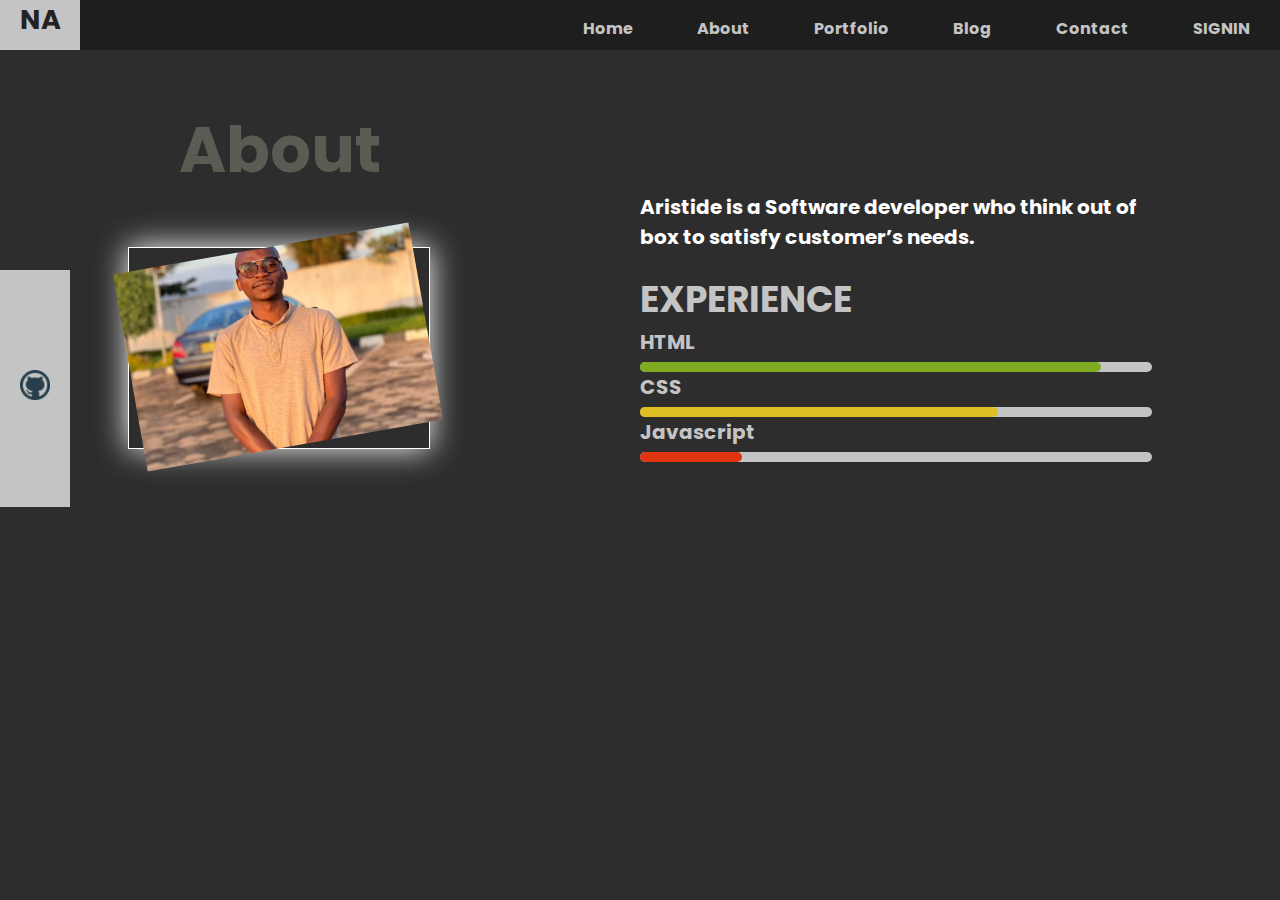
<file: pages/about.html>
<!DOCTYPE html>
<html lang="en">

<head>
    <meta charset="UTF-8">
    <meta http-equiv="X-UA-Compatible" content="IE=edge">
    <meta name="viewport" content="width=device-width, initial-scale=1.0">
    <title>About</title>
    <link rel="stylesheet" href="../css/style.css">
    <link rel="stylesheet" href="../css/about.css">
    <link rel="stylesheet" href="../css/nav.css">
    <link rel="stylesheet" href="../css/profile-image.css">
</head>

<body>

    <nav id="navbar">
        <div class="logo-container">
            <div class="logo">
                <a href="../index.html">NA</a>
            </div>
        </div>
        <ul>
            <li><a href="../index.html">Home</a></li>
            <li><a href="./about.html">About</a></li>
            <li><a href="./portfolio.html">Portfolio</a></li>
            <li><a href="./blog.html">Blog</a></li>
            <li><a href="./contact.html">Contact</a></li>
            <li><a class="signin-link" href="./signin.html">SignIn</a></li>
        </ul>
    </nav>
    <div id="nav-toggle" onclick="toggle()">
        <div class="toggle-button">
            <div></div>
            <div></div>
            <div></div>
        </div>
    </div>
    <main>
        <div class="row">
            <div class="col-1">
                <div class="github-content">
                    <a href="https://github.com/niyongaboaristide17" target="_blank"><img src="../media/github.png" alt="github logo"></a>
                </div>
            </div>
            <div class="col-2">
                <div class="page-title">
                    About
                </div>
                <div class="profile">

                    <div class="profile-images">
                        <div class="profile-design">

                        </div>
                        <img class="profile-image" src="../media/about-image.jpg" alt="">
                    </div>
                </div>

            </div>
            <div class="col-3">
                <div class="skills">
                    <p style="color: #fff;">Aristide is a Software developer who think out of box to satisfy customer’s needs.</p>
                    <div class="experience">
                        <div>
                            <span class="experience-title">EXPERIENCE</span>
                        </div>
                        <span class="experience-name">HTML</span>
                        <div class="experience-bar">
                            <div class="html"></div>
                        </div>
                        <span class="experience-name">CSS</span>
                        <div class="experience-bar">
                            <div class="css"></div>
                        </div>
                        <span class="experience-name">Javascript</span>
                        <div class="experience-bar">
                            <div class="js"></div>
                        </div>
                    </div>
                </div>
            </div>
        </div>
    </main>
    <script src="/js/all.js"></script>
    <script>
        var toogleNav = window.matchMedia("(max-width: 768px)")

        function toggle() {
            toogleNav = !toogleNav
            if (toogleNav) {
                document.getElementById("navbar").style.display = "block"
            } else {
                document.getElementById("navbar").style.display = "none"
            }
            console.log('Hello');

        }

        toogle();
    </script>
</body>

</html>
</file>
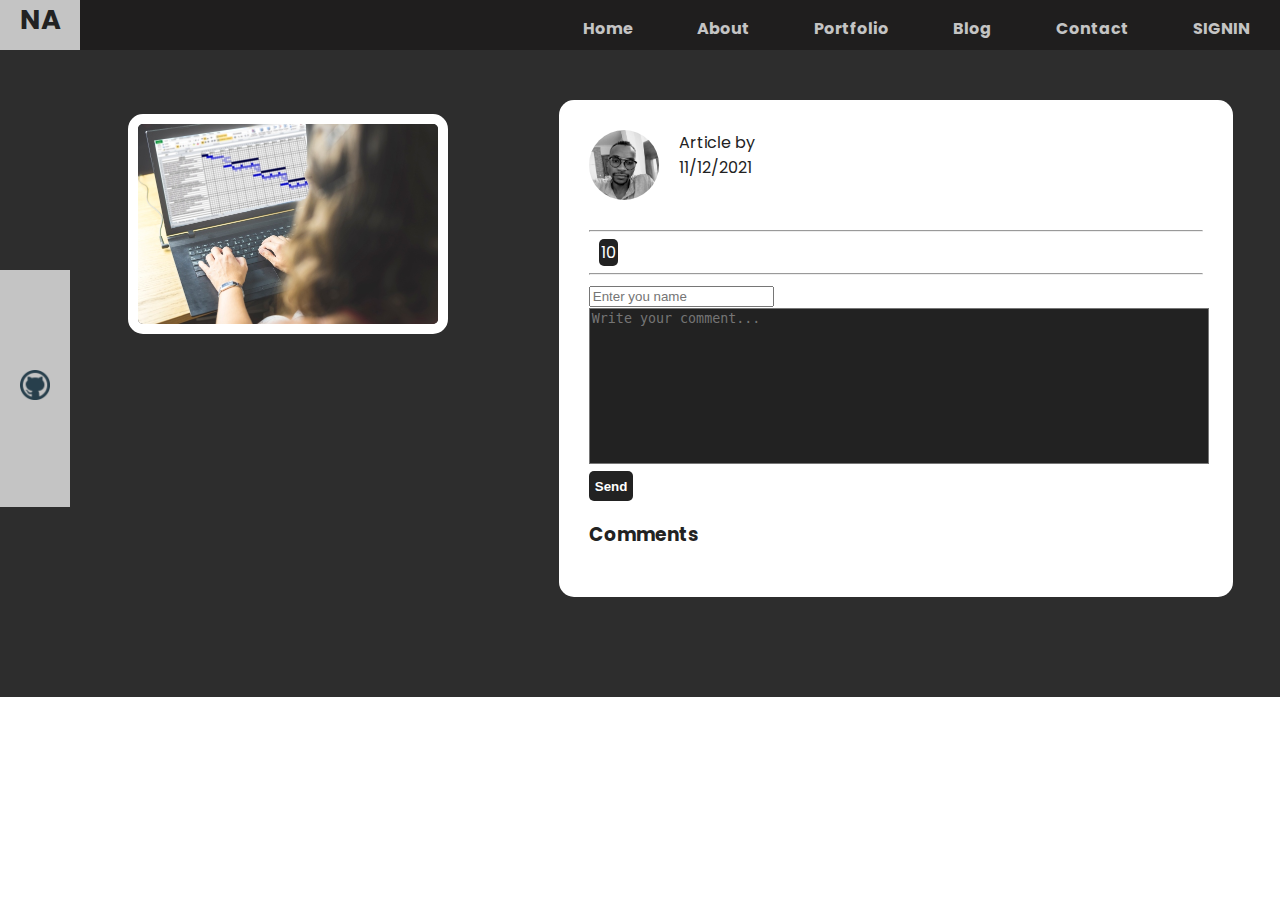
<file: pages/article.html>
<!DOCTYPE html>
<html lang="en">

<head>
    <meta charset="UTF-8">
    <meta http-equiv="X-UA-Compatible" content="IE=edge">
    <meta name="viewport" content="width=device-width, initial-scale=1.0">
    <title>Article</title>
    <link rel="stylesheet" href="../css/style.css">
    <link rel="stylesheet" href="../css/article.css">
    <link rel="stylesheet" href="../css/nav.css">
    <link rel="stylesheet" href="../css/profile-image.css">
    <link rel="stylesheet" href="https://pro.fontawesome.com/releases/v5.10.0/css/all.css" integrity="sha384-AYmEC3Yw5cVb3ZcuHtOA93w35dYTsvhLPVnYs9eStHfGJvOvKxVfELGroGkvsg+p" crossorigin="anonymous" />
</head>

<body>

    <nav id="navbar">
        <div class="logo-container">
            <div class="logo">
                <a href="../index.html">NA</a>
            </div>
        </div>
        <ul>
            <li><a href="../index.html">Home</a></li>
            <li><a href="./about.html">About</a></li>
            <li><a href="./portfolio.html">Portfolio</a></li>
            <li><a href="./blog.html">Blog</a></li>
            <li><a href="./contact.html">Contact</a></li>
            <li><a class="signin-link" href="./signin.html">SignIn</a></li>
        </ul>
    </nav>
    <div id="nav-toggle" onclick="toggle()">
        <div class="toggle-button">
            <div></div>
            <div></div>
            <div></div>
        </div>
    </div>
    <main>
        <div class="row">
            <div class="col-1">
                <div class="github-content">
                    <a href="https://github.com/niyongaboaristide17" target="_blank"><img src="../media/github.png" alt="github logo"></a>
                </div>
            </div>
            <div class="col-2">
                <div class="article-image">
                    <div class="page-title">
                    </div>
                    <img id="image-big" src="../media/article-image-ms.jpg" alt="" srcset="">
                </div>

            </div>
            <div class="col-3">
                <div class="article">
                    <div class="article-author">
                        <img class="author-image" src="../media/profile/profile-home.jpg" alt="">
                        <div class="article-description">
                            <span>Article by </span><span id="author-name" style="font-weight: bold;"></span><br><span id="article-date">11/12/2021</span>
                        </div>
                    </div>
                    <div class="article-title">
                        <h3 id="blog-title"></h3>
                    </div>
                    <div class="article-content">

                    </div>
                    <hr>
                    <div class="article-like">
                        <span><i id="icon-like" class="fa fa-thumbs-up" aria-hidden="true"></i></span><span class="article-like-count">10</span>
                    </div>
                    <hr>
                    <div class="article-comment">
                        <input class="comment-person" type="text" placeholder="Enter you name"><br>
                        <textarea class="comment-content" cols="30" rows="10" placeholder="Write your comment..."></textarea>
                        <button id="comment-btn">Send <i class="fa fa-paper-plane" aria-hidden="true"></i></button>
                    </div>
                    <div class="article-comments">
                        <h3>Comments</h3>



                    </div>
                </div>
            </div>
        </div>
    </main>
    <script src="/js/singleArticle.js"></script>
    <script src="/js/all.js"></script>

    <script>
        var toogleNav = window.matchMedia("(max-width: 768px)")

        function toggle() {
            toogleNav = !toogleNav
            if (toogleNav) {
                document.getElementById("navbar").style.display = "block"
            } else {
                document.getElementById("navbar").style.display = "none"
            }
            console.log('Hello');

        }

        // toogle();
    </script>
</body>

</html>
</file>
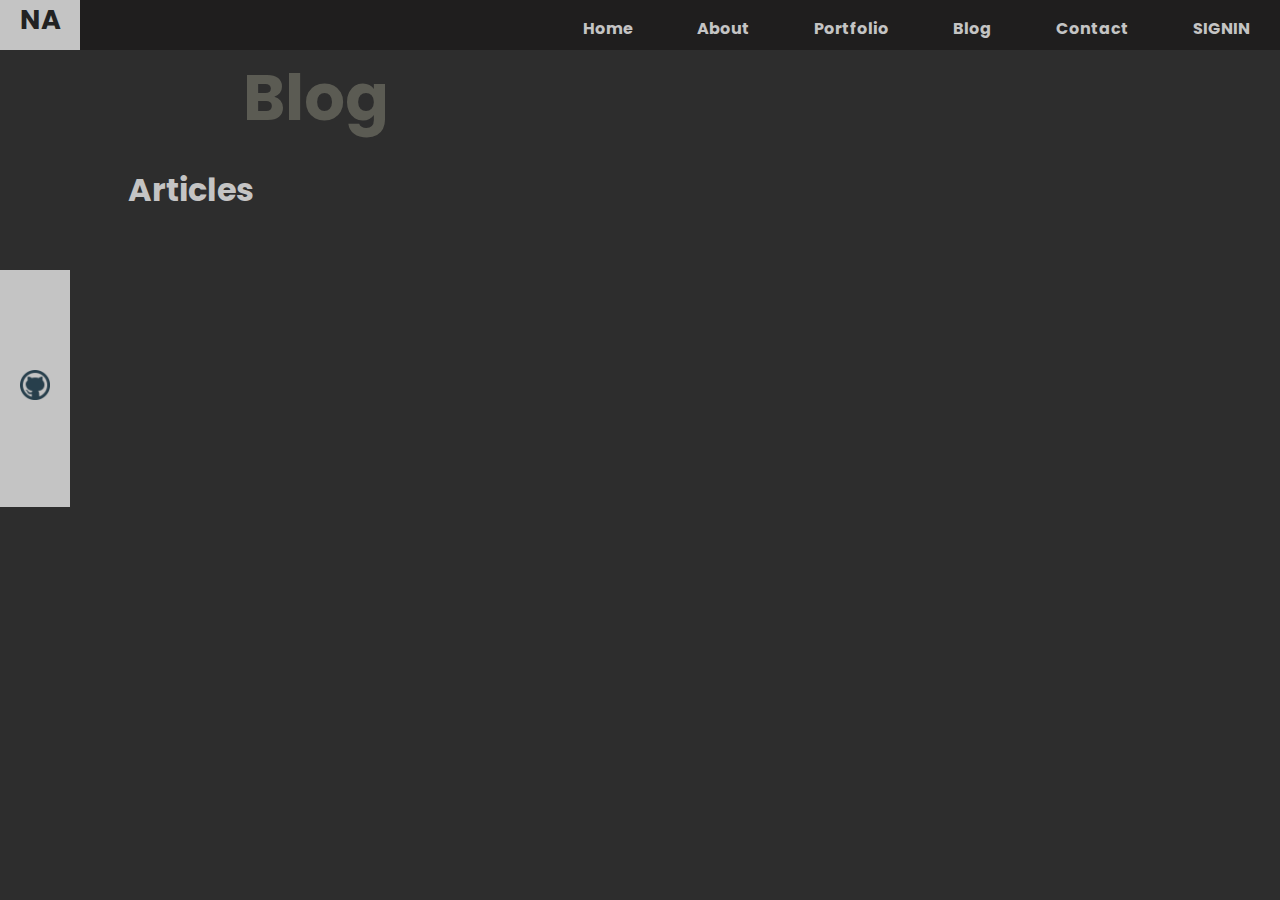
<file: pages/blog.html>
<!DOCTYPE html>
<html lang="en">

<head>
    <meta charset="UTF-8">
    <meta http-equiv="X-UA-Compatible" content="IE=edge">
    <meta name="viewport" content="width=device-width, initial-scale=1.0">
    <title>Blog</title>
    <link rel="stylesheet" href="../css/style.css">
    <link rel="stylesheet" href="../css/blog.css">
    <link rel="stylesheet" href="../css/nav.css">
    <link rel="stylesheet" href="../css/profile-image.css">
    <link rel="stylesheet" href="https://pro.fontawesome.com/releases/v5.10.0/css/all.css" integrity="sha384-AYmEC3Yw5cVb3ZcuHtOA93w35dYTsvhLPVnYs9eStHfGJvOvKxVfELGroGkvsg+p" crossorigin="anonymous" />
</head>

<body>

    <nav id="navbar">
        <div class="logo-container">
            <div class="logo">
                <a href="../index.html">NA</a>
            </div>
        </div>
        <ul>
            <li><a href="../index.html">Home</a></li>
            <li><a href="./about.html">About</a></li>
            <li><a href="./portfolio.html">Portfolio</a></li>
            <li><a href="./blog.html">Blog</a></li>
            <li><a href="./contact.html">Contact</a></li>
            <li><a class="signin-link" href="./signin.html">SignIn</a></li>
        </ul>
    </nav>
    <div id="nav-toggle" onclick="toggle()">
        <div class="toggle-button">
            <div></div>
            <div></div>
            <div></div>
        </div>
    </div>
    <main>
        <div class="row">
            <div class="col-1">
                <div class="github-content">
                    <a href="https://github.com/niyongaboaristide17" target="_blank"><img src="../media/github.png" alt="github logo"></a>
                </div>
            </div>
            <div class="col-2">
                <div class="page-title">
                    Blog
                </div>
                <div class="blogs">
                    <h1>Articles</h1>
                    <div class="articles">

                        <!-- <a href="article.html">
                            <div class="article-card">
                                <img src="../media/article-image-ms.jpg" alt="">
                                <div>
                                    <span class="article-title">Microsoft brings JavaScript to Excel</span><br>
                                    <span class="article-date">11/1/2021</span><br>
                                </div>
                            </div>
                        </a>
                        <a href="">
                            <div class="article-card">
                                <img src="../media/article-image.png" alt="">
                                <div>
                                    <span class="article-title">Article title</span><br>
                                    <span class="article-date">11/1/2021</span><br>
                                </div>
                            </div>
                        </a>
                        <a href="">
                            <div class="article-card">
                                <img src="../media/article-image.png" alt="">
                                <div>
                                    <span class="article-title">Article title</span><br>
                                    <span class="article-date">11/1/2021</span><br>
                                </div>
                            </div>
                        </a>
                        <a href="">
                            <div class="article-card">
                                <img src="../media/article-image.png" alt="">
                                <div>
                                    <span class="article-title">Article title</span><br>
                                    <span class="article-date">11/1/2021</span><br>
                                </div>
                            </div>
                        </a>
                        <a href="">
                            <div class="article-card">
                                <img src="../media/article-image.png" alt="">
                                <div>
                                    <span class="article-title">Article title</span><br>
                                    <span class="article-date">11/1/2021</span><br>
                                </div>
                            </div>
                        </a>
                        <a href="">
                            <div class="article-card">
                                <img src="../media/article-image.png" alt="">
                                <div>
                                    <span class="article-title">Article title</span><br>
                                    <span class="article-date">11/1/2021</span><br>
                                </div>
                            </div>
                        </a> -->

                    </div>
                </div>

            </div>
        </div>
    </main>
    <script src="/js/all.js"></script>
    <script src="/js/blogs.js"></script>
    <script>
        var toogleNav = window.matchMedia("(max-width: 768px)")

        function toggle() {
            toogleNav = !toogleNav
            if (toogleNav) {
                document.getElementById("navbar").style.display = "block"
            } else {
                document.getElementById("navbar").style.display = "none"
            }
            console.log('Hello');

        }

        // toogle();
    </script>
</body>

</html>
</file>
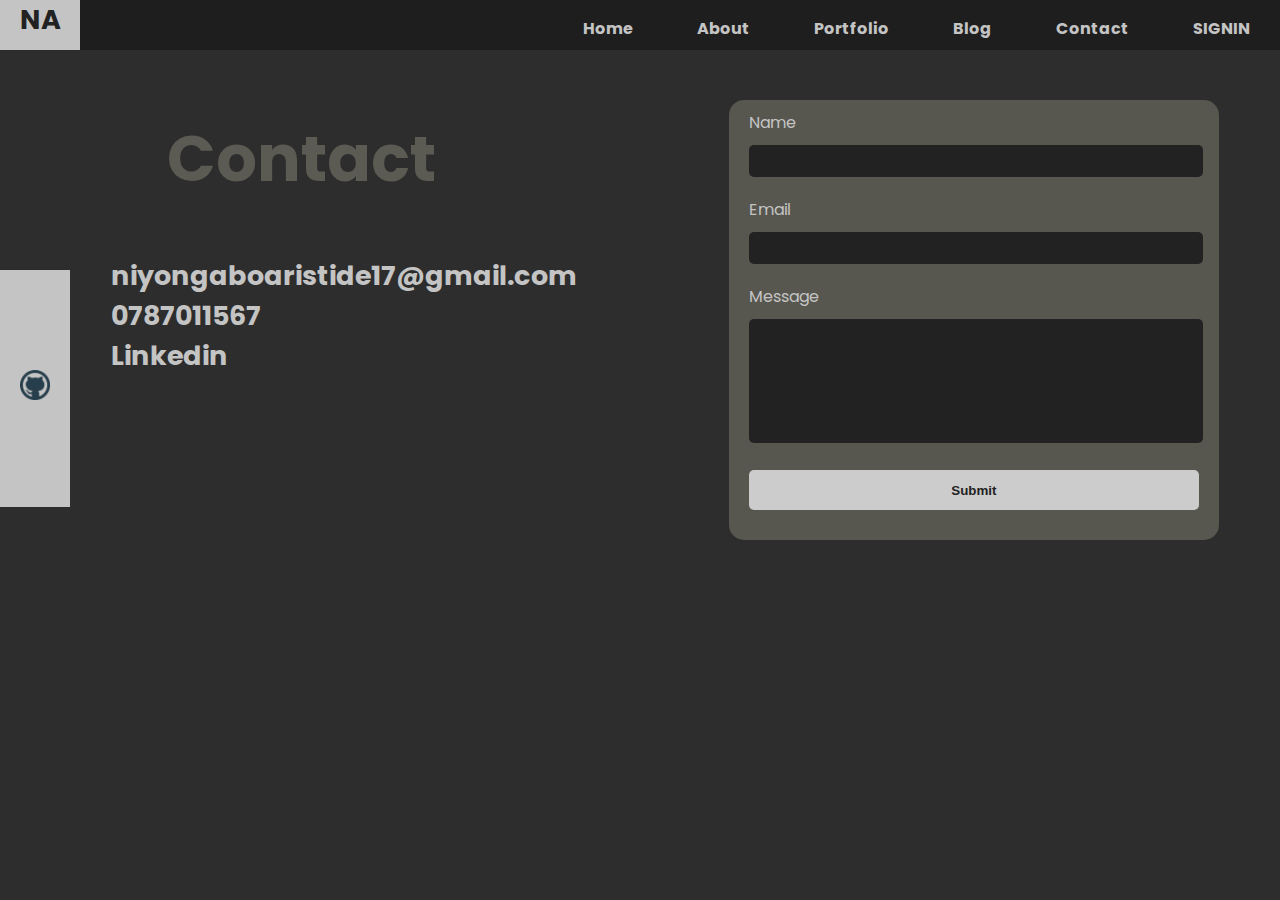
<file: pages/contact.html>
<!DOCTYPE html>
<html lang="en">

<head>
    <meta charset="UTF-8">
    <meta http-equiv="X-UA-Compatible" content="IE=edge">
    <meta name="viewport" content="width=device-width, initial-scale=1.0">
    <title>Contact</title>
    <link rel="stylesheet" href="../css/style.css">
    <link rel="stylesheet" href="../css/contact.css">
    <link rel="stylesheet" href="../css/nav.css">
    <link rel="stylesheet" href="../css/profile-image.css">
    <link rel="stylesheet" href="https://pro.fontawesome.com/releases/v5.10.0/css/all.css" integrity="sha384-AYmEC3Yw5cVb3ZcuHtOA93w35dYTsvhLPVnYs9eStHfGJvOvKxVfELGroGkvsg+p" crossorigin="anonymous" />
</head>

<body>

    <nav id="navbar">
        <div class="logo-container">
            <div class="logo">
                <a href="../index.html">NA</a>
            </div>
        </div>
        <ul>
            <li><a href="../index.html">Home</a></li>
            <li><a href="./about.html">About</a></li>
            <li><a href="./portfolio.html">Portfolio</a></li>
            <li><a href="./blog.html">Blog</a></li>
            <li><a href="./contact.html">Contact</a></li>
            <li><a class="signin-link" href="./signin.html">SignIn</a></li>
        </ul>
    </nav>
    <div id="nav-toggle" onclick="toggle()">
        <div class="toggle-button">
            <div></div>
            <div></div>
            <div></div>
        </div>
    </div>
    <main>
        <div class="row">
            <div class="col-1">
                <div class="github-content">
                    <a href="https://github.com/niyongaboaristide17" target="_blank"><img src="../media/github.png" alt="github logo"></a>
                </div>
            </div>
            <div class="col-2">
                <div class="page-title">
                    Contact
                </div>
                <div class="contact-info">
                    <a href="mailto:niyongaboaristide17@gmail.com"><i class="fas fa-envelope-square"></i> niyongaboaristide17@gmail.com</a><br>
                    <a href="tel:+250787011567"><i class="fas fa-phone-square-alt"></i> 0787011567</a><br>
                    <a href="https://www.linkedin.com/in/aristide-niyongabo-7a7790152/"><i class="fab fa-linkedin"></i> Linkedin</a>
                </div>

            </div>
            <div class="col-3">
                <!-- <form action="" onsubmit="return submitContact()" method="get"> -->
                <div class="form-card">
                    <div class="form-group">
                        <div>
                            <label for="name">Name</label>
                            <div>
                                <input type="text" class="form-control" name="name" id="name">
                            </div>
                        </div>
                    </div>
                    <div class="form-group">
                        <div>
                            <label for="name">Email</label>
                            <div>
                                <input type="text" class="form-control" name="email" id="email">
                            </div>
                        </div>
                    </div>
                    <div class="form-group">
                        <div>
                            <label for="name">Message</label>
                            <div>
                                <textarea class="form-control-textarea" name="message" id="message" cols="100" rows="40"></textarea>
                            </div>
                        </div>
                    </div>
                    <div class="form-group">
                        <div>
                            <input onclick="submitContact()" type="button" class="btn-contact" value="Submit">
                        </div>
                    </div>
                </div>
                <!-- </form> -->
            </div>
        </div>
    </main>
    <!-- <script src=https://maps.googleapis.com/maps/api/js?key=${apiKey}&callback=initMap async defer '></script> -->
    <script src="/js/all.js"></script>
    <script src="../js/contact.js"></script>
    <script>
        var toogleNav = window.matchMedia("(max-width: 768px)")

        function toggle() {
            toogleNav = !toogleNav
            if (toogleNav) {
                document.getElementById("navbar").style.display = "block"
            } else {
                document.getElementById("navbar").style.display = "none"
            }
            console.log('Hello ');

        }

        // toogle();
    </script>
</body>

</html>
</file>
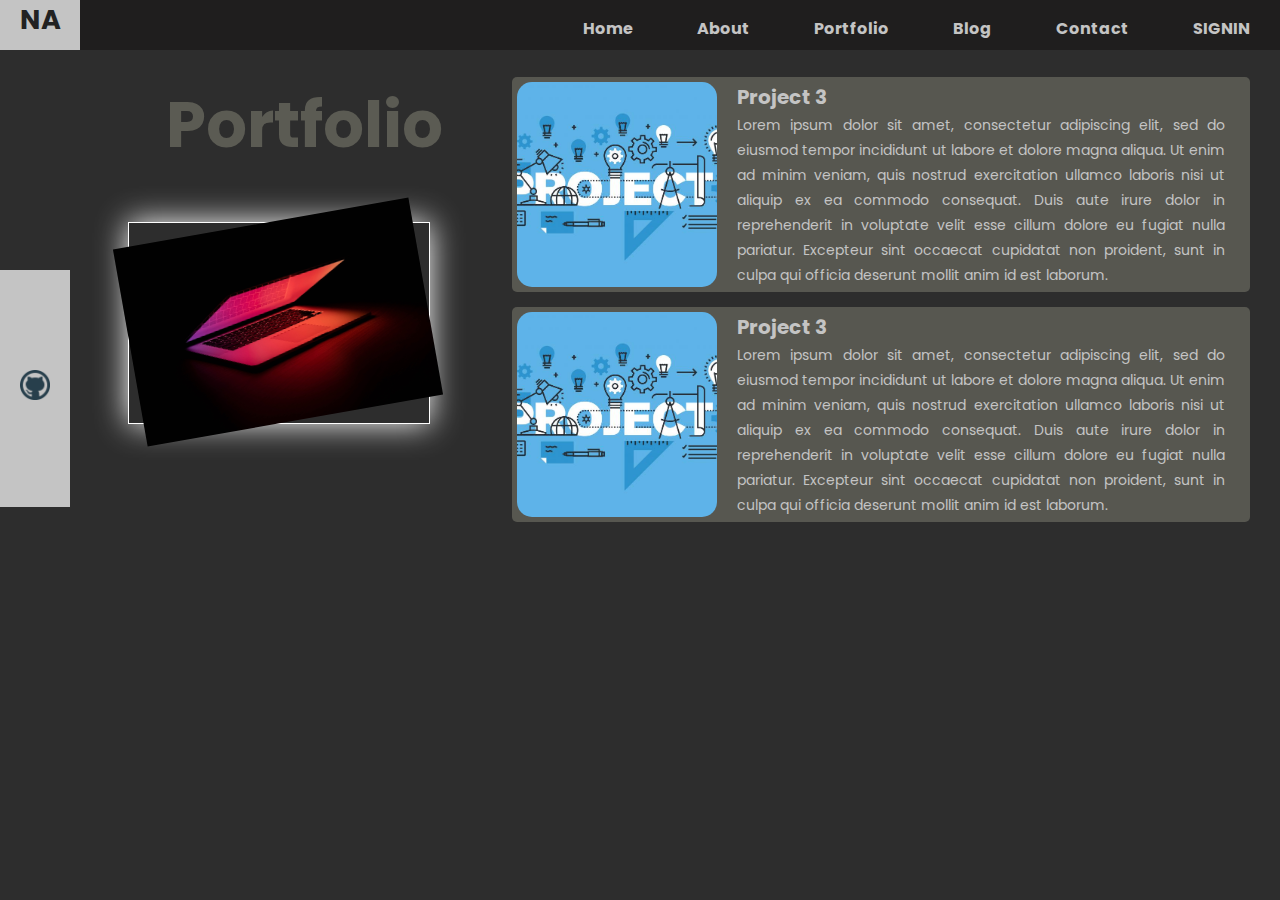
<file: pages/portfolio.html>
<!DOCTYPE html>
<html lang="en">

<head>
    <meta charset="UTF-8">
    <meta http-equiv="X-UA-Compatible" content="IE=edge">
    <meta name="viewport" content="width=device-width, initial-scale=1.0">
    <title>Portfolio</title>
    <link rel="stylesheet" href="../css/style.css">
    <link rel="stylesheet" href="../css/about.css">
    <link rel="stylesheet" href="../css/nav.css">
    <link rel="stylesheet" href="../css/profile-image.css">
    <link rel="stylesheet" href="../css/portfolio.css">
</head>

<body>

    <nav id="navbar">
        <div class="logo-container">
            <div class="logo">
                <a href="../index.html">NA</a>
            </div>
        </div>
        <ul>
            <li><a href="../index.html">Home</a></li>
            <li><a href="./about.html">About</a></li>
            <li><a href="./portfolio.html">Portfolio</a></li>
            <li><a href="./blog.html">Blog</a></li>
            <li><a href="./contact.html">Contact</a></li>
            <li><a class="signin-link" href="./signin.html">SignIn</a></li>
        </ul>
    </nav>
    <div id="nav-toggle" onclick="toggle()">
        <div class="toggle-button">
            <div></div>
            <div></div>
            <div></div>
        </div>
    </div>
    <main>
        <div class="row">
            <div class="col-1">
                <div class="github-content">
                    <a href="https://github.com/niyongaboaristide17" target="_blank"><img src="../media/github.png" alt="github logo"></a>
                </div>
            </div>
            <div class="col-2">
                <div class="page-title">
                    Portfolio
                </div>
                <div class="profile">

                    <div class="profile-images">
                        <div class="profile-design">

                        </div>
                        <img class="profile-image" src="../media/portfolio-image.jpg" alt="">
                    </div>
                </div>

            </div>
            <div class="col-3">
                <div class="portfolio">
                    <div class="portfolio-card">
                        <img src="../media/project.jpg" alt="">
                        <div class="portfolio-description">
                            <span>Project 3</span>
                            <div>
                                <span>Lorem ipsum dolor sit amet, consectetur adipiscing elit, sed do eiusmod tempor incididunt ut labore et dolore magna aliqua. Ut enim ad minim veniam, quis nostrud exercitation ullamco laboris nisi ut aliquip ex ea commodo consequat. Duis aute irure dolor in reprehenderit in voluptate velit esse cillum dolore eu fugiat nulla pariatur. Excepteur sint occaecat cupidatat non proident, sunt in culpa qui officia deserunt mollit anim id est laborum.</span>
                            </div>
                        </div>
                    </div>
                    <div class="portfolio-card">
                        <img src="../media/project.jpg" alt="">
                        <div class="portfolio-description">
                            <span>Project 3</span>
                            <div>
                                <span>Lorem ipsum dolor sit amet, consectetur adipiscing elit, sed do eiusmod tempor incididunt ut labore et dolore magna aliqua. Ut enim ad minim veniam, quis nostrud exercitation ullamco laboris nisi ut aliquip ex ea commodo consequat. Duis aute irure dolor in reprehenderit in voluptate velit esse cillum dolore eu fugiat nulla pariatur. Excepteur sint occaecat cupidatat non proident, sunt in culpa qui officia deserunt mollit anim id est laborum.</span>
                            </div>
                        </div>
                    </div>

                </div>
            </div>
        </div>
    </main>
    <script src="/js/all.js"></script>
    <script>
        var toogleNav = window.matchMedia("(max-width: 768px)")

        function toggle() {
            toogleNav = !toogleNav
            if (toogleNav) {
                document.getElementById("navbar").style.display = "block"
            } else {
                document.getElementById("navbar").style.display = "none"
            }
            console.log('Hello');

        }

        toogle();
    </script>
</body>

</html>
</file>
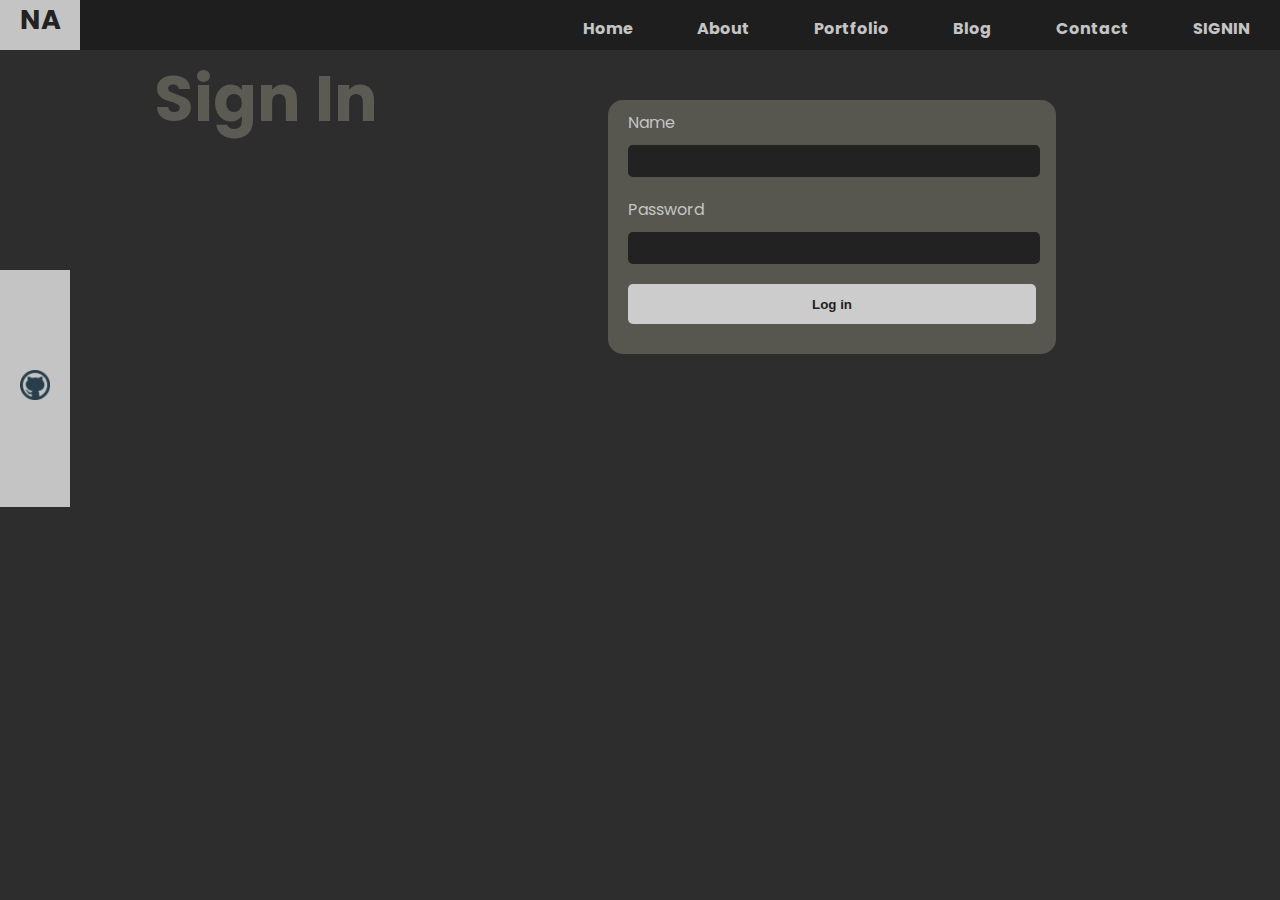
<file: pages/signin.html>
<!DOCTYPE html>
<html lang="en">

<head>
    <meta charset="UTF-8">
    <meta http-equiv="X-UA-Compatible" content="IE=edge">
    <meta name="viewport" content="width=device-width, initial-scale=1.0">
    <title>Sign In</title>
    <link rel="stylesheet" href="../css/style.css">
    <link rel="stylesheet" href="../css/signin.css">
    <link rel="stylesheet" href="../css/nav.css">
    <link rel="stylesheet" href="https://pro.fontawesome.com/releases/v5.10.0/css/all.css" integrity="sha384-AYmEC3Yw5cVb3ZcuHtOA93w35dYTsvhLPVnYs9eStHfGJvOvKxVfELGroGkvsg+p" crossorigin="anonymous" />
</head>

<body>

    <nav id="navbar">
        <div class="logo-container">
            <div class="logo">
                <a href="../index.html">NA</a>
            </div>
        </div>
        <ul>
            <li><a href="../index.html">Home</a></li>
            <li><a href="./about.html">About</a></li>
            <li><a href="./portfolio.html">Portfolio</a></li>
            <li><a href="./blog.html">Blog</a></li>
            <li><a href="./contact.html">Contact</a></li>
            <li><a class="signin-link" href="./signin.html">SignIn</a></li>
        </ul>
    </nav>
    <div id="nav-toggle" onclick="toggle()">
        <div class="toggle-button">
            <div></div>
            <div></div>
            <div></div>
        </div>
    </div>
    <main>
        <div class="row">
            <div class="col-1">
                <div class="github-content">
                    <a href="https://github.com/niyongaboaristide17" target="_blank"><img src="../media/github.png" alt="github logo"></a>
                </div>
            </div>
            <div class="col-2">
                <div class="page-title">
                    Sign In
                </div>

            </div>
            <div class="col-3">
                <!-- <form class="login-form"> -->
                <div class="form-card">
                    <div class="form-group">
                        <div>
                            <label for="email">Name</label>
                            <div>
                                <input type="text" class="form-control" name="email" id="email-login">
                            </div>
                            <span style="color:red" id="email-error"></span>
                        </div>
                    </div>
                    <div class="form-group">
                        <div>
                            <label for="name">Password</label>
                            <div>
                                <input type="password" class="form-control" name="password" id="password-login">
                            </div>
                            <span style="color:red" id="password-error"></span>
                        </div>
                    </div>
                    <div class="form-group">
                        <div>
                            <input onclick="loginSubmit()" class="btn-sign" type="submit" value="Log in">
                            <!-- <button>Log in</button> -->
                        </div>
                    </div>
                </div>
                <!-- </form> -->
            </div>
        </div>
    </main>
    <script src="/js/all.js"></script>
    <script src="../js/signin.js"></script>
    <script>
        var toogleNav = window.matchMedia("(max-width: 768px)")

        function toggle() {
            toogleNav = !toogleNav
            if (toogleNav) {
                document.getElementById("navbar").style.display = "block"
            } else {
                document.getElementById("navbar").style.display = "none"
            }

        }
    </script>
</body>

</html>
</file>
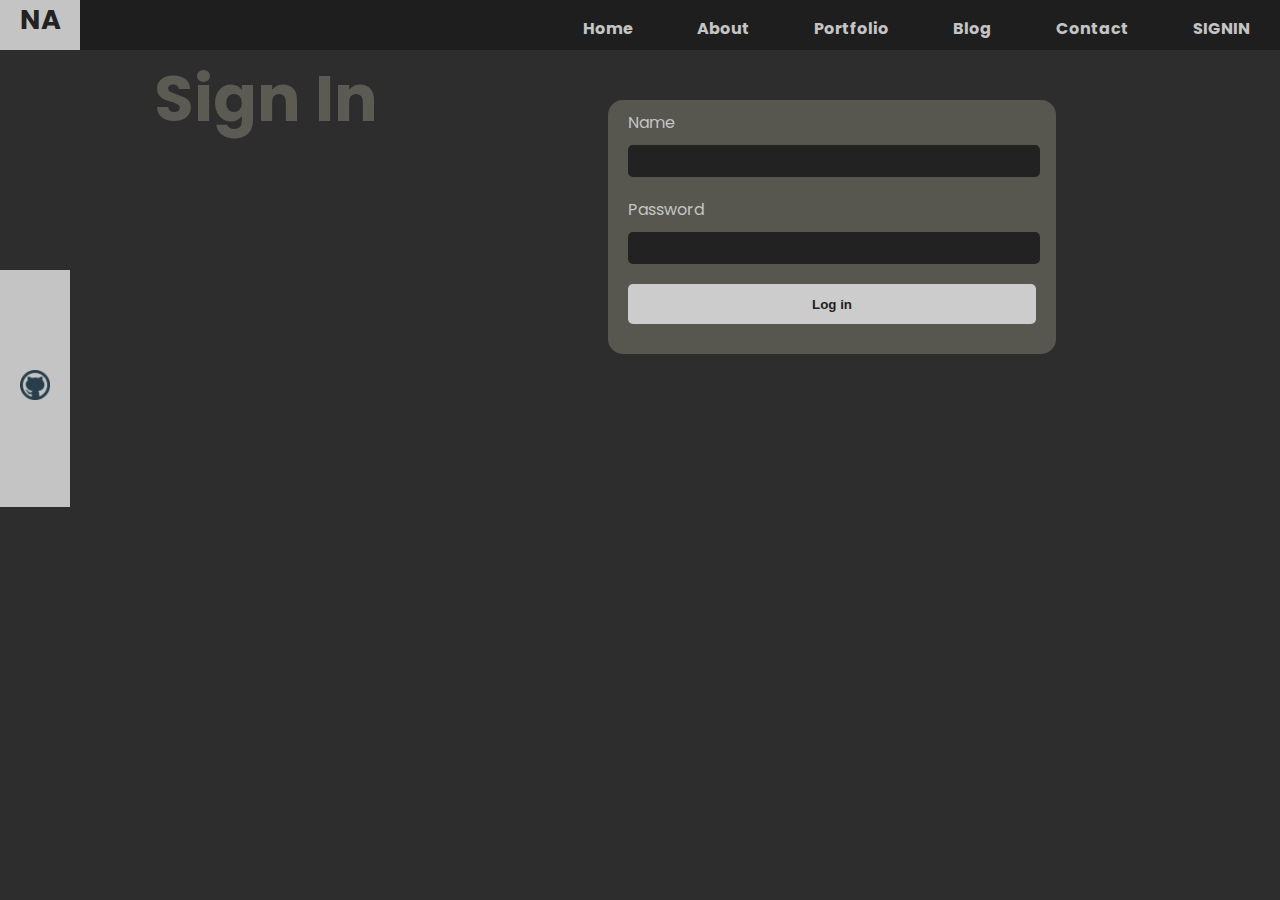
<file: pages/dashboard/create-article.html>
<!DOCTYPE html>
<html lang="en">

<head>
    <meta charset="UTF-8">
    <meta http-equiv="X-UA-Compatible" content="IE=edge">
    <meta name="viewport" content="width=device-width, initial-scale=1.0">
    <title>Admin | articles</title>
    <script src="../../js/admin.js"></script>

    <link rel="stylesheet" href="../../css/style.css">
    <!-- <link rel="stylesheet" href="../../css/nav.css"> -->
    <link rel="stylesheet" href="../../css/edit-article.css">
    <link rel="stylesheet" href="https://pro.fontawesome.com/releases/v5.10.0/css/all.css" integrity="sha384-AYmEC3Yw5cVb3ZcuHtOA93w35dYTsvhLPVnYs9eStHfGJvOvKxVfELGroGkvsg+p" crossorigin="anonymous" />
</head>

<body>
    <div class="wrapper">
        <!--Top menu -->
        <div class="section">
            <div class="top_navbar">
                <div class="hamburger">
                    <a href="#">
                        <i class="fas fa-bars"></i>
                    </a>
                </div>
            </div>

        </div>
        <div class="sidebar">
            <div class="profile">
                <img src="../../media/profile/profile-home.jpg" alt="profile_picture">
                <h3>Aristide NIYONGABO</h3>
                <!-- <p>niyongaboaristide17@gmail.com</p> -->
            </div>
            <ul>
                <li>
                    <a href="../../index.html">
                        <span class="icon"><i class="fa fa-home"></i></span>
                        <span class="item">Home</span>
                    </a>
                </li>
                <li>
                    <a href="./view-articles.html" class="active">
                        <span class="icon"><i class="fa fa-newspaper"></i></span>
                        <span class="item">Articles</span>
                    </a>
                </li>
                <li>
                    <a href="./feedbacks.html">
                        <span class="icon"><i class="fa fa-comment"></i></span>
                        <span class="item">Queries</span>
                    </a>
                </li>
                <li>
                    <a href="#">
                        <span class="icon"><i class="fas fa-chart-line"></i></span>
                        <span class="item">Reports</span>
                    </a>
                </li>
                <li>
                    <a href="#">
                        <span class="icon"><i class="fas fa-user"></i></span>
                        <span class="item">Profile</span>
                    </a>
                </li>
                <li class="logout">
                    <a onclick="return logout()" href="../signin.html">
                        <span><i class="fa fa-sign-out" aria-hidden="true"></i></span>
                        <span class="item">Sign out</span>
                    </a>
                </li>

            </ul>

        </div>
        <!-- <form action="./view-articles.html" onsubmit="return create()"> -->
        <div class="container">
            <div class="edit-panel">
                <div class="col-1">
                    <div class="content">
                        <div class="article-header">
                            <h1>Create Article</h1>
                            <form action="">
                                <div class="form-group">
                                    <label for="">Add tile</label>
                                    <div>
                                        <input class="form-control" name="title" id="title" type="text" required>
                                    </div>
                                </div>
                                <div class="form-group">
                                    <label for="">Add content</label>
                                    <div>
                                        <textarea value="" name="content" id="content" cols="10" rows="100" class="form-control-text" required></textarea>
                                    </div>
                                </div>
                            </form>
                        </div>
                    </div>
                </div>
                <div class="col-2">
                    <div class="content">
                        <div>
                            <img id="img-preview" src="https://via.placeholder.com/150" alt="">
                            <input type="file" id="article-image" name="img" accept="image/*" required>
                            <div>
                                <a class="btn btn-red" href="./view-articles.html">Cancel</a>
                            </div>
                            <div>
                                <input type="button" value="SAVE" onclick="create()" style="cursor: pointer;" class="btn btn-grey">
                            </div>
                        </div>
                    </div>
                </div>
            </div>
        </div>
        <!-- </form> -->
    </div>
    <script src="../../js/article.js"></script>
    <script>
        var hamburger = document.querySelector(".hamburger");
        hamburger.addEventListener("click", function() {
            document.querySelector("body").classList.toggle("active");
        })
    </script>
</body>

</html>
</file>
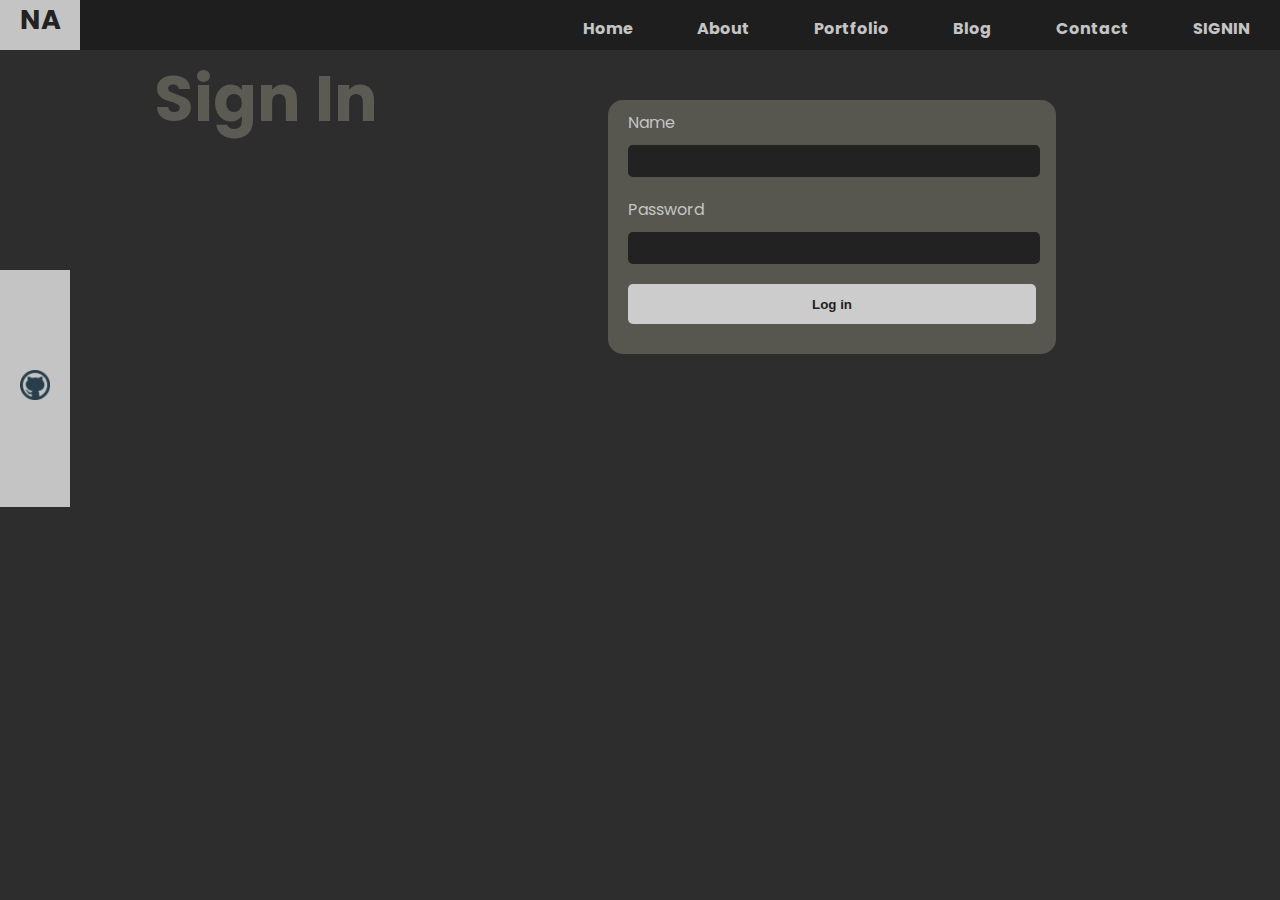
<file: pages/dashboard/edit-article.html>
<!DOCTYPE html>
<html lang="en">

<head>
    <meta charset="UTF-8">
    <meta http-equiv="X-UA-Compatible" content="IE=edge">
    <meta name="viewport" content="width=device-width, initial-scale=1.0">
    <title>Admin | articles</title>
    <script src="../../js/admin.js"></script>
    <link rel="stylesheet" href="../../css/style.css">
    <!-- <link rel="stylesheet" href="../../css/nav.css"> -->
    <link rel="stylesheet" href="../../css/edit-article.css">
    <link rel="stylesheet" href="https://pro.fontawesome.com/releases/v5.10.0/css/all.css" integrity="sha384-AYmEC3Yw5cVb3ZcuHtOA93w35dYTsvhLPVnYs9eStHfGJvOvKxVfELGroGkvsg+p" crossorigin="anonymous" />
</head>

<body>
    <div class="wrapper">
        <!--Top menu -->
        <div class="section">
            <div class="top_navbar">
                <div class="hamburger">
                    <a href="#">
                        <i class="fas fa-bars"></i>
                    </a>
                </div>
            </div>

        </div>
        <div class="sidebar">
            <div class="profile">
                <img src="../../media/profile/profile-home.jpg" alt="profile_picture">
                <h3>Aristide NIYONGABO</h3>
                <!-- <p>niyongaboaristide17@gmail.com</p> -->
            </div>
            <ul>
                <li>
                    <a href="../../index.html">
                        <span class="icon"><i class="fa fa-home"></i></span>
                        <span class="item">Home</span>
                    </a>
                </li>
                <li>
                    <a href="./view-articles.html" class="active">
                        <span class="icon"><i class="fa fa-newspaper"></i></span>
                        <span class="item">Articles</span>
                    </a>
                </li>
                <li>
                    <a href="./feedbacks.html">
                        <span class="icon"><i class="fa fa-comment"></i></span>
                        <span class="item">Queries</span>
                    </a>
                </li>
                <li>
                    <a href="#">
                        <span class="icon"><i class="fas fa-chart-line"></i></span>
                        <span class="item">Reports</span>
                    </a>
                </li>
                <li>
                    <a href="#">
                        <span class="icon"><i class="fas fa-user"></i></span>
                        <span class="item">Profile</span>
                    </a>
                </li>
                <li class="logout">
                    <a onclick="return logout()" href="../signin.html">
                        <span><i class="fa fa-sign-out" aria-hidden="true"></i></span>
                        <span class="item">Sign out</span>
                    </a>
                </li>

            </ul>

        </div>
        <div class="container">
            <div class="edit-panel">
                <div class="col-1">
                    <div class="content">
                        <div class="article-header">
                            <h1>Edit Article</h1>
                            <form action="">
                                <div class="form-group">
                                    <label for="">Edit tile</label>
                                    <div>
                                        <input id="article-title" class="form-control" type="text" value="">
                                    </div>
                                </div>
                                <div class="form-group">
                                    <label for="">Edit content</label>
                                    <div>
                                        <textarea value="" name="" id="article-content" cols="10" rows="100" class="form-control-text"></textarea>
                                    </div>
                                </div>
                            </form>
                        </div>
                    </div>
                </div>
                <div class="col-2">
                    <div class="content">
                        <div>
                            <img id="image-preview" src="https://via.placeholder.com/150" alt="">
                            <input type="file" id="article-image" accept="image/*" required>
                            <div>
                                <a style="width: 100%; height: 30px" class="btn btn-red" href="../dashboard/view-articles.html">CANCEL</a>
                            </div>
                            <div>
                                <input type="button" onclick="doUpdate()" class="btn btn-grey" value="Save change">

                            </div>
                        </div>
                    </div>
                </div>
            </div>
        </div>
    </div>
    <script src="../../js/update-article.js"></script>
    <script>
        var hamburger = document.querySelector(".hamburger");
        hamburger.addEventListener("click", function() {
            document.querySelector("body").classList.toggle("active");
        })
    </script>
</body>

</html>
</file>
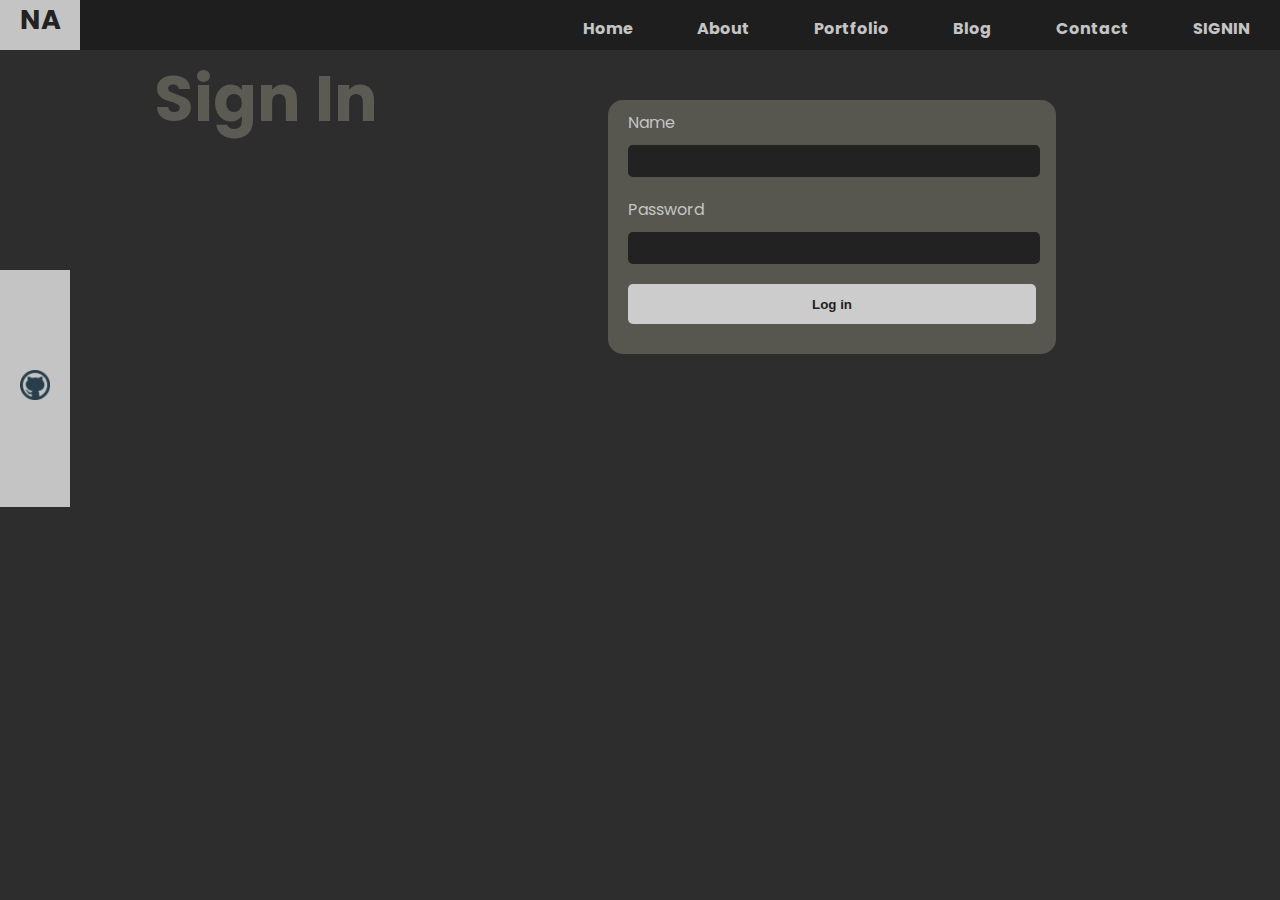
<file: pages/dashboard/feedbacks.html>
<!DOCTYPE html>
<html lang="en">

<head>
    <meta charset="UTF-8">
    <meta http-equiv="X-UA-Compatible" content="IE=edge">
    <meta name="viewport" content="width=device-width, initial-scale=1.0">
    <title>Admin | queries</title>
    <script src="../../js/admin.js"></script>

    <link rel="stylesheet" href="../../css/style.css">
    <!-- <link rel="stylesheet" href="../../css/nav.css"> -->
    <link rel="stylesheet" href="../../css/feedbacks.css">
    <link rel="stylesheet" href="https://pro.fontawesome.com/releases/v5.10.0/css/all.css" integrity="sha384-AYmEC3Yw5cVb3ZcuHtOA93w35dYTsvhLPVnYs9eStHfGJvOvKxVfELGroGkvsg+p" crossorigin="anonymous" />
</head>

<body>
    <div class="wrapper">
        <!--Top menu -->
        <div class="section">
            <div class="top_navbar">
                <div class="hamburger">
                    <a href="#">
                        <i class="fas fa-bars"></i>
                    </a>
                </div>
            </div>

        </div>
        <div class="sidebar">
            <div class="profile">
                <img src="../../media/profile/profile-home.jpg" alt="profile_picture">
                <h3>Aristide NIYONGABO</h3>
                <!-- <p>niyongaboaristide17@gmail.com</p> -->
            </div>
            <ul>
                <li>
                    <a href="../../index.html">
                        <span class="icon"><i class="fa fa-home"></i></span>
                        <span class="item">Home</span>
                    </a>
                </li>
                <li>
                    <a href="./view-articles.html">
                        <span class="icon"><i class="fa fa-newspaper"></i></span>
                        <span class="item">Articles</span>
                    </a>
                </li>
                <li>
                    <a href="./feedbacks.html" class="active">
                        <span class="icon"><i class="fa fa-comment"></i></span>
                        <span class="item">Queries</span>
                    </a>
                </li>
                <li>
                    <a href="#">
                        <span class="icon"><i class="fas fa-chart-line"></i></span>
                        <span class="item">Reports</span>
                    </a>
                </li>
                <li>
                    <a href="#">
                        <span class="icon"><i class="fas fa-user"></i></span>
                        <span class="item">Profile</span>
                    </a>
                </li>
                <li class="logout">
                    <a onclick="return logout()" href="../signin.html">
                        <span><i class="fa fa-sign-out" aria-hidden="true"></i></span>
                        <span class="item">Sign out</span>
                    </a>
                </li>

            </ul>

        </div>
        <div class="container">
            <div id="feeds" class="feedback">
                <!-- <div class="feedback-card">
                    <div class="feedback-content">
                        <p>Lorem ipsum dolor sit amet, consectetur adipiscing elit, sed do eiusmod tempor incididunt ut labore et dolore magna aliqua. Ut enim ad minim veniam, quis nostrud exercitation ullamco laboris nisi ut aliquip ex ea commodo consequat.</p>
                    </div>
                    <div class="sender-info">
                        <span>bitlabgen@gmail.com</span><br>
                        <span>15/12/2021</span><br>
                        <span>18:03</span>
                    </div>
                </div>
                <div class="feedback-card">
                    <div class="feedback-content">
                        <p>Lorem ipsum dolor sit amet, consectetur adipiscing elit, sed do eiusmod tempor incididunt ut labore et dolore magna aliqua. Ut enim ad minim veniam, quis nostrud exercitation ullamco laboris nisi ut aliquip ex ea commodo consequat.</p>
                    </div>
                    <div class="sender-info">
                        <span>bitlabgen@gmail.com</span><br>
                        <span>15/12/2021</span><br>
                        <span>18:03</span>
                    </div>
                </div>
                <div class="feedback-card">
                    <div class="feedback-content">
                        <p>Lorem ipsum dolor sit amet, consectetur adipiscing elit, sed do eiusmod tempor incididunt ut labore et dolore magna aliqua. Ut enim ad minim veniam, quis nostrud exercitation ullamco laboris nisi ut aliquip ex ea commodo consequat.</p>
                    </div>
                    <div class="sender-info">
                        <span>bitlabgen@gmail.com</span><br>
                        <span>15/12/2021</span><br>
                        <span>18:03</span>
                    </div>
                </div> -->
            </div>
        </div>
    </div>

    <script src="../../js/feedback.js"></script>
    <script>
        var hamburger = document.querySelector(".hamburger");
        hamburger.addEventListener("click", function() {
            document.querySelector("body").classList.toggle("active");
        })
    </script>
</body>

</html>
</file>
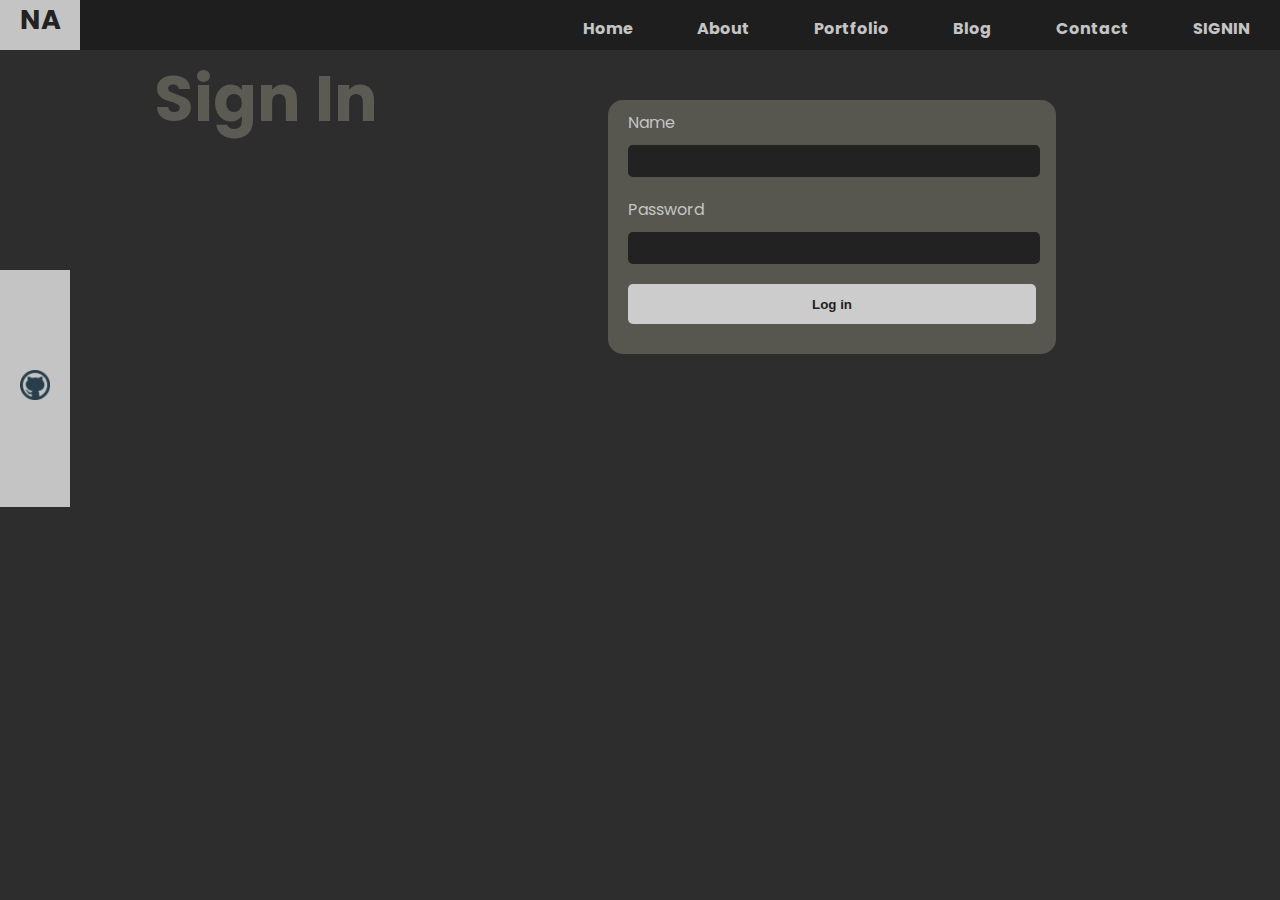
<file: pages/dashboard/view-articles.html>
<!DOCTYPE html>
<html lang="en">

<head>
    <meta charset="UTF-8">
    <meta http-equiv="X-UA-Compatible" content="IE=edge">
    <meta name="viewport" content="width=device-width, initial-scale=1.0">
    <title>Admin | articles</title>
    <script src="../../js/admin.js"></script>
    <link rel="stylesheet" href="../../css/style.css">
    <!-- <link rel="stylesheet" href="../../css/nav.css"> -->
    <link rel="stylesheet" href="../../css/dashboard-view-articles.css">
    <link rel="stylesheet" href="https://pro.fontawesome.com/releases/v5.10.0/css/all.css" integrity="sha384-AYmEC3Yw5cVb3ZcuHtOA93w35dYTsvhLPVnYs9eStHfGJvOvKxVfELGroGkvsg+p" crossorigin="anonymous" />
</head>

<body>
    <div class="wrapper">
        <!--Top menu -->
        <div class="section">
            <div class="top_navbar">
                <div class="hamburger">
                    <a href="#">
                        <i class="fas fa-bars"></i>
                    </a>
                </div>
            </div>

        </div>
        <div class="sidebar">
            <div class="profile">
                <img src="../../media/profile/profile-home.jpg" alt="profile_picture">
                <h3>Aristide NIYONGABO</h3>
                <!-- <p>niyongaboaristide17@gmail.com</p> -->
            </div>
            <ul>
                <li>
                    <a href="../../index.html">
                        <span class="icon"><i class="fa fa-home"></i></span>
                        <span class="item">Home</span>
                    </a>
                </li>
                <li>
                    <a href="./view-articles.html" class="active">
                        <span class="icon"><i class="fa fa-newspaper"></i></span>
                        <span class="item">Articles</span>
                    </a>
                </li>
                <li>
                    <a href="./feedbacks.html">
                        <span class="icon"><i class="fa fa-comment"></i></span>
                        <span class="item">Queries</span>
                    </a>
                </li>
                <li>
                    <a href="#">
                        <span class="icon"><i class="fas fa-chart-line"></i></span>
                        <span class="item">Reports</span>
                    </a>
                </li>
                <li>
                    <a href="#">
                        <span class="icon"><i class="fas fa-user"></i></span>
                        <span class="item">Profile</span>
                    </a>
                </li>
                <li class="logout">
                    <a onclick="return logout()" href="../signin.html">
                        <span><i class="fa fa-sign-out" aria-hidden="true"></i></span>
                        <span class="item">Sign out</span>
                    </a>
                </li>

            </ul>

        </div>
        <div class="container">
            <form action="./create-article.html">
                <button class="btn btn-grey">
                    CREATE ARTICLE
                </button>
            </form>
            <div class="articles">

            </div>
        </div>
    </div>
    <script src="../../js/admin-view-articles.js"></script>
    <script>
        var hamburger = document.querySelector(".hamburger");
        hamburger.addEventListener("click", function() {
            document.querySelector("body").classList.toggle("active");
        })
    </script>
</body>

</html>
</file>
<file: css/style.css>
@import url('https://fonts.googleapis.com/css2?family=Poppins:ital,wght@0,100;0,200;0,300;0,400;0,500;0,600;0,700;0,800;0,900;1,100;1,200;1,300;1,400;1,500;1,600;1,700;1,800;1,900&display=swap');
html {
    height: calc(100% - 50px);
    margin: 0;
}

body {
    height: 100%;
    color: #C4C4C4;
    margin: 0;
    padding: 0;
}

.github-content {
    position: fixed;
    top: 30%;
    left: 0%;
    background-color: #C4C4C4;
    padding: 100px 20px;
    z-index: 3;
}

.github-content>a>img {
    width: 30px;
}

@media (max-width: 768px) {
    .github-content {
        position: static;
        width: 100%;
        background-color: #C4C4C4;
        padding: 20px 0;
        z-index: 3;
        text-align: center;
    }
    html {
        height: 100%;
        margin: 0;
    }
}

.page-title {
    color: #5B5B53;
    padding-top: 20%;
    padding-left: 10%;
    font-size: 64px;
    font-weight: bold;
    margin-bottom: 50px;
}

@media (max-width: 768px) {
    .page-title {
        padding-top: 40px;
    }
}
</file>
<file: css/about.css>
body {
    margin: 0;
    background-image: #222222;
    font-family: poppins;
    height: 100%;
}

html {
    height: 100%;
    margin: 0;
}

.row {
    display: flex;
    height: 100%
}

main {
    margin-top: 50 px;
    background-color: rgba(34, 34, 34, 0.95);
    width: 100%;
    height: 100%
}

.col-1 {
    /* background-color: blue; */
    height: 100%;
    width: 10%;
}

.col-3 {
    /* background-color: yellow; */
    height: 100%;
    width: 50%;
}

.col-2 {
    /* background-color: pink; */
    height: 100%;
    width: 40%;
}

.experience-title {
    font-size: 36px;
}

.experience-bar {
    width: 80%;
    height: 10px;
    background-color: #C4C4C4;
    margin-top: 5px;
    border-radius: 30px;
}

.experience-name {
    font-size: 20px;
}

.html {
    width: 90%;
    height: 10px;
    background-color: #7FAB22;
    border-radius: 15px;
}

.css {
    width: 70%;
    height: 10px;
    background-color: #DEC023;
    border-radius: 15px;
}

.js {
    width: 20%;
    height: 10px;
    background-color: #DF3510;
    border-radius: 15px;
}

.skills {
    margin-top: 30%;
    font-weight: bold;
}

.skills p {
    font-size: 20px;
    width: 80%;
}

@media (max-width: 768px) {
    main {
        margin-top: 0;
        z-index: 1;
    }
    .row {
        display: block;
        height: auto;
    }
    .col-1 {
        width: 100%;
    }
    .col-2 {
        width: 100%;
        height: auto;
        padding: 0;
        margin: 0;
    }
    .col-3 {
        width: 100%;
        height: auto;
    }
    .skills {
        margin-top: 10px;
        font-weight: bold;
        border-top: 1px solid #FFFFFF;
        padding: 0;
        margin: 0;
        text-align: justify;
        padding: 0 20px;
        padding-bottom: 50px;
    }
    body {
        height: auto;
    }
    html {
        height: auto;
    }
    .profile {
        padding: 0;
        margin: 0;
    }
    .profile * {
        padding: 0;
        margin: 0;
    }
    .experience-bar {
        width: 100%;
    }
}
</file>
<file: css/nav.css>
nav {
    position: fixed;
    display: flex;
    overflow: hidden;
    width: 100%;
    top: 0;
    left: 0;
    /* background: linear-gradient(89.96deg, rgba(34, 34, 34, 0.1) 0.03%, rgba(196, 196, 196, 0.05) 99.96%); */
    background-color: #1f1e1e;
}

nav ul {
    position: absolute;
    justify-content: space-between;
    right: 0;
    /* background-color: white; */
}

nav .logo {
    width: 80px;
    height: 50px;
    background-color: #C4C4C4;
    color: #222222;
    font-size: 27px;
    font-weight: bold;
    text-align: center;
}

nav ul li {
    display: inline;
    text-align: center;
    padding: 0 30px;
    font-weight: bold;
    color: #C4C4C4;
}

@media (max-width: 768px) {
    nav .logo {
        width: 100%;
    }
    nav {
        display: block;
        width: 100%;
        height: auto;
        position: fixed;
        background-color: #222222;
        z-index: 4;
    }
    nav ul {
        position: static;
        width: 100%;
        padding-right: 0;
        width: 0;
        float: left;
        /* background-color: white; */
    }
    nav ul li {
        display: block;
        text-align: center;
        color: #C4C4C4;
        float: none;
        padding: 5px 0;
        font-size: 20px;
    }
    #nav-toggle {
        /* display: block; */
        position: fixed;
        top: 10px;
        right: 10px;
        z-index: 5;
        padding: 0;
    }
    .toggle-button div {
        width: 2em;
        height: 5px;
        background-color: #fff;
        margin-top: 5px;
        z-index: 5;
    }
}

a {
    text-decoration: none;
    color: #C4C4C4;
}

.logo a {
    color: #222222;
    font-size: 20;
    font-weight: bold;
}
</file>
<file: css/profile-image.css>
.profile-design {
    width: 300px;
    height: 200px;
    border: 1px solid white;
    box-shadow: 0 0 30px #fff;
    position: absolute;
}

.profile-image {
    width: 300px;
    height: 200px;
    transform: rotate(-10deg);
    position: absolute;
    object-fit: cover;
    opacity: 100%;
    z-index: 1;
}

@media (max-width: 768px) {
    .profile-design {
        width: 100%;
        border: none;
        box-shadow: 0 0 0px #fff;
        position: static;
        display: none;
    }
    .profile-image {
        width: 100%;
        transform: rotate(0deg);
        position: static;
        object-fit: cover;
        opacity: 100%;
        z-index: -1;
    }
}
</file>
<file: css/article.css>
body {
    margin: 0;
    background-image: #222222;
    font-family: poppins;
    height: 100%;
}

html {
    height: 100%;
    margin: 0;
}

.row {
    display: flex;
    height: 100%
}

main {
    margin-top: 50 px;
    background-color: rgba(34, 34, 34, 0.95);
    width: 100%;
    height: 100%
}

.col-1 {
    /* background-color: blue; */
    height: 100%;
    width: 10%;
}

.col-3 {
    /* background-color: yellow; */
    height: 100%;
    width: 60%;
    /* width: 10%; */
    /* background-color: yellow; */
}

.col-2 {
    /* background-color: pink; */
    height: 100%;
    width: 30%;
    position: relative;
    /* background-color: blue; */
}

.article-image {
    position: fixed;
}

.article-image>img {
    width: 300px;
    border: 10px solid #ffffff;
    border-radius: 15px;
}

.article {
    background: #FFFFFF;
    /* margin-left: 20px; */
    width: 80%;
    height: auto;
    margin: 100px auto;
    border-radius: 15px;
    padding: 30px 30px;
    color: #222222;
}

.article>.article-title {
    width: 100%;
}

.article>.article-content {
    margin-top: 30px;
    width: 100%;
    text-align: justify;
}

body {
    height: auto;
}

.container {
    height: auto;
}

.article-like-count {
    margin-left: 10px;
    background-color: #222222;
    color: #fff;
    padding: 2px;
    border-radius: 5px;
}

.article-comment>textarea {
    background-color: #222222;
    color: #FFFFFF;
    width: 100%;
    resize: none;
}

.article-comment>button {
    border: none;
    background-color: #222222;
    color: #FFFFFF;
    resize: none;
    height: 30px;
    border-radius: 5px;
    font-weight: bold;
}

.author-image {
    width: 70px;
    height: 70px;
    object-fit: cover;
    border-radius: 50%;
}

.article-author {
    display: flex;
}

.article-description {
    margin-left: 20px;
}

.a-comment {
    width: 100%;
    border: 1px solid #222222;
    margin-bottom: 10px;
}

.comment-header {
    background-color: #575750;
    display: flex;
    width: 100%;
}

.comment-header>* {
    margin: 0 10px;
}

.commment-body>p {
    margin: 0 10px;
}

.page-title {
    font-size: 20px !important;
    color: #FFFFFF !important;
}

@media (max-width: 768px) {
    main {
        margin-top: 0;
        z-index: 1;
    }
    .row {
        display: block;
        height: auto;
    }
    .col-1 {
        width: 100%;
    }
    .col-2 {
        width: 100%;
        height: auto;
        padding: 0;
        margin: 0;
        /* background: #222222; */
    }
    .col-3 {
        width: 100%;
        height: auto;
        /* background: #222222; */
        padding-bottom: 1px;
    }
    body {
        height: auto;
    }
    html {
        height: 100%;
    }
    .container {
        height: 100%;
    }
    .article-image {
        position: static;
    }
    .article-image>img {
        width: 100%;
        border: none;
        border-radius: 0;
        position: static;
    }
    .article>.article-content {
        margin-top: 0px;
        width: 100%;
    }
    .toggle-button div {
        border: 1px solid #c4c4c4;
    }
}
</file>
<file: css/blog.css>
body {
    margin: 0;
    background-image: #222222;
    font-family: poppins;
    height: 100vh;
}

html {
    height: 100vh;
    margin: 0;
}

.row {
    display: flex;
    height: 100%;
}

main {
    margin-top: 50 px;
    background-color: rgba(34, 34, 34, 0.95);
    width: 100%;
    height: 100vh;
}

.col-1 {
    /* background-color: blue; */
    height: 100%;
    width: 10%;
}

.col-3 {
    /* background-color: yellow; */
    height: 100%;
    /* width: 60%; */
    /* width: 10%; */
    /* background-color: yellow; */
}

.col-2 {
    /* background-color: pink; */
    height: 100%;
    width: 90%;
    /* background-color: blue; */
}

.blogs {
    /* margin-top: 10%; */
    width: 100%;
}

.articles {
    display: grid;
    grid-template-columns: auto auto auto;
    /* overflow-y: scroll; */
    /* margin-right: 30px; */
    gap: 40px 0;
}

.articles>a {
    margin-bottom: 40px;
}

.article-card>img {
    width: 300px;
    height: 200px;
    object-fit: cover;
    border: 5px solid #FFFFFF;
    border-radius: 15px;
}

.article-title {
    font-weight: bold;
}

body {
    height: auto;
}

.container {
    height: auto;
}

.page-title {
    padding-top: 50px;
    margin-bottom: 10px !important;
}

@media (max-width: 768px) {
    main {
        margin-top: 0;
        z-index: 1;
    }
    .row {
        display: block;
        height: auto;
    }
    .col-1 {
        width: 100%;
    }
    .col-2 {
        width: 100%;
        height: auto;
        padding: 0;
        margin: 0;
    }
    .col-3 {
        width: 100%;
        height: auto;
    }
    body {
        height: auto;
    }
    html {
        height: auto;
    }
    .articles {
        grid-template-columns: none;
        overflow-y: none;
        margin-right: 0;
        padding: 0 20px;
    }
    .blogs>h1 {
        padding: 0 20px;
    }
    .article-card>img {
        width: 100%;
        height: 150px;
        object-fit: cover;
        border: none;
        border-radius: 5px;
        margin-bottom: 20px;
    }
}
</file>
<file: css/contact.css>
body {
    margin: 0;
    background-image: #222222;
    font-family: poppins;
    height: 100%;
}

html {
    height: 100%;
    margin: 0;
}

.row {
    display: flex;
    height: 100%;
}

main {
    margin-top: 50 px;
    background-color: rgba(34, 34, 34, 0.95);
    width: 100%;
    height: 100%
}

.col-1 {
    /* background-color: blue; */
    height: 100%;
    width: 10%;
}

.col-3 {
    /* background-color: yellow; */
    height: 100%;
    width: 55%;
    /* width: 10%; */
    /* background-color: yellow; */
}

.col-2 {
    /* background-color: pink; */
    height: 100%;
    width: 50%;
    /* background-color: blue; */
}

.form-card {
    background-color: #575750;
    width: 80%;
    height: auto;
    margin: 100px auto;
    border-radius: 15px;
}

.contact-info {
    font-size: 27px;
    font-weight: bold;
}

.form-control {
    border: none;
    background-color: #222222;
    border-radius: 5px;
    height: 30px;
    width: 100%;
    color: #C4C4C4;
}

.form-group>div {
    margin-left: 20px;
    margin-right: 20px;
    margin-bottom: 10px;
    padding-top: 10px;
}

.form-group>div>div {
    margin-top: 10px
}

.form-control-textarea {
    border: none;
    background-color: #222222;
    border-radius: 5px;
    height: 120px;
    width: 100%;
    overflow-y: scroll;
    resize: none;
    color: #C4C4C4;
    position: static;
}

.btn-contact {
    cursor: pointer;
    border: none;
    height: 40px;
    width: 100%;
    border-radius: 5px;
    background: #CCCCCC;
    color: #222222;
    font-weight: bold;
    margin-bottom: 30px;
}

.btn-contact:hover {
    box-shadow: 5px 10px 18px #888888;
}

@media (max-width: 768px) {
    main {
        margin-top: 0;
        z-index: 1;
    }
    .row {
        display: block;
        height: auto;
    }
    .col-1 {
        width: 100%;
    }
    .col-2 {
        width: 100%;
        height: auto;
        padding: 0;
        margin: 0;
    }
    .col-3 {
        width: 100%;
        height: auto;
        /* margin-bottom: 5px; */
    }
    body {
        height: auto;
    }
    html {
        height: 100%;
    }
    .form-card {
        background-color: #575750;
        width: 100%;
        height: auto;
        margin: 100px auto;
        border-radius: 0px;
    }
    .contact-info {
        font-size: 17px;
        text-align: center;
    }
}
</file>
<file: css/portfolio.css>
body {
    margin: 0;
    background-image: #222222;
    font-family: poppins;
    height: 100%;
}

html {
    height: 100%;
    margin: 0;
}

.row {
    display: flex;
    height: 100%
}

main {
    margin-top: 50 px;
    background-color: rgba(34, 34, 34, 0.95);
    width: 100%;
    height: 100%
}

.col-1 {
    /* background-color: blue; */
    height: 100%;
    width: 10%;
}

.col-3 {
    /* background-color: yellow; */
    height: 100%;
    width: 60%;
}

.col-2 {
    /* background-color: pink; */
    height: 100%;
    width: 30%;
}

.portfolio {
    margin-top: 10%;
    margin-right: 30px;
}

.portfolio-card {
    margin-top: 15px;
    background-color: #575750;
    padding: 5px;
    border-radius: 5px;
    display: flex
}

.portfolio-description {
    margin: 0 20px;
    text-align: justify;
    text-justify: inter-word;
}

.portfolio-description>span {
    font-size: 20px;
    font-weight: bold;
}

.portfolio-description>div>span {
    font-size: 14px;
    text-align: justify;
    text-justify: inter-word;
}

.portfolio-card img {
    width: 200px;
    object-fit: cover;
    border-radius: 15px;
}

@media (max-width: 768px) {
    main {
        margin-top: 0;
        z-index: 1;
    }
    .row {
        display: block;
        height: auto;
    }
    .col-1 {
        width: 100%;
    }
    .col-2 {
        width: 100%;
        height: auto;
        padding: 0;
        margin: 0;
    }
    .col-3 {
        width: 100%;
        height: auto;
    }
    body {
        height: auto;
    }
    html {
        height: auto;
    }
    .portfolio-card {
        display: block;
    }
    .portfolio-card img {
        width: 100%;
        object-fit: cover;
        border-radius: 15px;
    }
    .portfolio {
        margin: 0 0;
        padding: 0 10px;
        padding-bottom: 10px;
    }
}
</file>
<file: css/signin.css>
@import url('https://fonts.googleapis.com/css2?family=Poppins:ital,wght@0,100;0,200;0,300;0,400;0,500;0,600;0,700;0,800;0,900;1,100;1,200;1,300;1,400;1,500;1,600;1,700;1,800;1,900&display=swap');
body {
    margin: 0;
    background-image: #222222;
    font-family: poppins;
    height: 100%;
}

html {
    height: 100%;
    margin: 0;
}

.row {
    display: flex;
    height: 100%
}

main {
    margin-top: 50 px;
    background-color: rgba(34, 34, 34, 0.95);
    width: 100%;
    height: 100%
}

.col-1 {
    /* background-color: blue; */
    height: 100%;
    width: 10%;
}

.col-3 {
    /* background-color: yellow; */
    height: 100%;
    width: 70%;
    /* width: 10%; */
    /* background-color: yellow; */
}

.col-2 {
    /* background-color: pink; */
    height: 100%;
    width: 20%;
    /* background-color: blue; */
}

.form-card {
    background-color: #575750;
    width: 50%;
    height: auto;
    margin: 100px auto;
    border-radius: 15px;
}

.contact-info {
    font-size: 27px;
    font-weight: bold;
}

.form-control {
    border: none;
    background-color: #222222;
    border-radius: 5px;
    height: 30px;
    width: 100%;
    color: #C4C4C4;
}

.form-group>div {
    margin-left: 20px;
    margin-right: 20px;
    margin-bottom: 10px;
    padding-top: 10px;
}

.form-group>div>div {
    margin-top: 10px
}

.form-control-textarea {
    border: none;
    background-color: #222222;
    border-radius: 5px;
    height: 120px;
    width: 100%;
    overflow-y: scroll;
    resize: none;
    color: #C4C4C4;
    position: static;
}

.btn-sign {
    border: none;
    height: 40px;
    width: 100%;
    border-radius: 5px;
    background: #CCCCCC;
    color: #222222;
    font-weight: bold;
    margin-bottom: 30px;
}

@media (max-width: 768px) {
    main {
        margin-top: 0;
        z-index: 1;
    }
    .row {
        display: block;
        height: auto;
    }
    .col-1 {
        width: 100%;
    }
    .col-2 {
        width: 100%;
        height: auto;
        padding: 0;
        margin: 0;
    }
    .col-3 {
        width: 100%;
        height: auto;
        /* margin-bottom: 5px; */
    }
    body {
        height: 100vh;
    }
    html {
        height: 100%;
    }
    .form-card {
        background-color: #575750;
        width: 100%;
        height: auto;
        margin: 100px auto;
        border-radius: 0px;
    }
    .contact-info {
        font-size: 17px;
        text-align: center;
    }
}
</file>
<file: css/edit-article.css>
@import url('https://fonts.googleapis.com/css2?family=Poppins:ital,wght@0,100;0,200;0,300;0,400;0,500;0,600;0,700;0,800;0,900;1,100;1,200;1,300;1,400;1,500;1,600;1,700;1,800;1,900&display=swap');
* {
    list-style: none;
    text-decoration: none;
    margin: 0;
    padding: 0;
    box-sizing: border-box;
    font-family: 'poppins', sans-serif;
}

body {
    height: 100%;
    background: #575750;
}

.wrapper .sidebar {
    background: #575750;
    position: fixed;
    top: 0;
    left: 0;
    width: 225px;
    height: 100%;
    padding: 20px 0;
    transition: all 0.5s ease;
    border-right: 1px solid #c4c4c4;
}

.wrapper .sidebar .profile {
    margin-bottom: 30px;
    text-align: center;
}

.wrapper .sidebar .profile img {
    display: block;
    width: 100px;
    height: 100px;
    border-radius: 50%;
    margin: 0 auto;
    object-fit: cover;
}

.wrapper .sidebar .profile h3 {
    color: #ffffff;
    margin: 10px 0 5px;
}

.wrapper .sidebar .profile p {
    color: rgb(206, 240, 253);
    font-size: 14px;
}

.wrapper .sidebar ul li a {
    display: block;
    padding: 13px 30px;
    border-bottom: 1px solid #C3C3C3;
    color: rgb(241, 237, 237);
    font-size: 16px;
    position: relative;
}

.wrapper .sidebar ul li a .icon {
    color: #dee4ec;
    width: 30px;
    display: inline-block;
}

.wrapper .sidebar ul li a:hover,
.wrapper .sidebar ul li a.active {
    color: #222222;
    background: white;
    /* border-right: 2px solid rgb(5, 68, 104); */
}

.wrapper .sidebar ul li a:hover .icon,
.wrapper .sidebar ul li a.active .icon {
    color: #222222;
}

.wrapper .sidebar ul li a:hover:before,
.wrapper .sidebar ul li a.active:before {
    display: block;
}

.wrapper .section {
    width: calc(100% - 225px);
    margin-left: 225px;
    transition: all 0.5s ease;
}

.wrapper .section .top_navbar {
    background: #222222;
    height: 50px;
    display: flex;
    align-items: center;
    padding: 0 30px;
}

.wrapper .section .top_navbar .hamburger a {
    font-size: 28px;
    color: #f4fbff;
}

.wrapper .section .top_navbar .hamburger a:hover {
    color: #C4C4C4;
}

body.active .wrapper .sidebar {
    left: -225px;
}

body.active .wrapper .section {
    margin-left: 0;
    width: 100%;
}

.sidebar ul .logout a {
    color: #C4C4C4 !important;
    border-bottom: none !important;
    background-color: rgb(211, 94, 94) !important;
}

.article-actions>div>span {
    border-radius: 50%;
    /* background-color: #C4C4c4; */
    /* padding: 20px; */
}

.article-actions {
    padding-left: 40%;
    padding-right: 40%;
    padding-top: 20px;
    padding-bottom: 20px;
    display: flex;
    justify-content: space-between;
    color: #222222;
}

.articles {
    margin-top: 20px;
    display: grid;
    grid-template-columns: auto auto auto;
    gap: 40px 0;
    text-align: center;
}

.article {
    background-color: #FFF;
    border-radius: 5px;
    width: 300px;
    height: auto;
}

.article img {
    border-top-left-radius: 5px;
    border-top-right-radius: 5px;
    width: 100%;
    height: 150px;
}

.article-title {
    font-size: 14px;
    text-align: center;
    color: #222222;
}

.container {
    width: 70%;
    margin: auto;
}

.edit-panel {
    margin-top: 50px;
    width: 100%;
    display: flex;
    background: #FFFFFF;
    border-radius: 15px;
    padding: 20px 0;
}

.col-1 {
    width: 70%;
}

.col-2 {
    width: 30%;
}

.col-1 .content {
    width: 90%;
    margin: auto;
    color: #222222;
}

.form-control {
    border: none;
    border-radius: 5px;
    height: 30px;
    width: 100%;
    background-color: #222222;
    color: #fff;
}

.form-control-text {
    border: none;
    border-radius: 5px;
    height: 300px;
    width: 100%;
    background-color: #222222;
    color: #fff;
    resize: none;
}

.col-2 .content {
    width: 80%;
    margin: 60px auto;
    color: #222222;
}

.col-2 .content img {
    width: 100%;
    object-fit: cover;
}

.col-2 .content>div>div {
    margin: 10px 0;
}

@media (max-width: 768px) {
    /* .article {
        background-color: #FFF;
        border-radius: 5px;
        width: 100%;
        height: auto;
    }
    .articles {
        grid-template-columns: auto;
        width: 100%;
    } */
    .col-1 {
        width: 100%;
    }
    .col-2 {
        width: 100%;
    }
    .edit-panel {
        flex-direction: column;
        padding: 5px 0;
    }
    .col-2 .content {
        width: 100%;
        /* margin: 60px auto; */
        /* color: #222222; */
    }
    .col-2 .content img {
        width: 100%;
        object-fit: cover;
    }
    .container {
        width: 95%;
        /* margin: auto; */
    }
}

.btn {
    width: 100%;
    border: none;
    border-radius: 5px;
    height: 30px;
}

.btn-grey {
    background: #c4c4c4;
}

.btn-red {
    background: rgb(195, 84, 84);
}
</file>
<file: css/feedbacks.css>
@import url('https://fonts.googleapis.com/css2?family=Poppins:ital,wght@0,100;0,200;0,300;0,400;0,500;0,600;0,700;0,800;0,900;1,100;1,200;1,300;1,400;1,500;1,600;1,700;1,800;1,900&display=swap');
* {
    list-style: none;
    text-decoration: none;
    margin: 0;
    padding: 0;
    box-sizing: border-box;
    font-family: 'poppins', sans-serif;
}

body {
    height: 100%;
    background: #222222;
}

.wrapper .sidebar {
    background: #575750;
    position: fixed;
    top: 0;
    left: 0;
    width: 225px;
    height: 100%;
    padding: 20px 0;
    transition: all 0.5s ease;
    border-right: 1px solid #c4c4c4;
}

.wrapper .sidebar .profile {
    margin-bottom: 30px;
    text-align: center;
}

.wrapper .sidebar .profile img {
    display: block;
    width: 100px;
    height: 100px;
    border-radius: 50%;
    margin: 0 auto;
    object-fit: cover;
}

.wrapper .sidebar .profile h3 {
    color: #ffffff;
    margin: 10px 0 5px;
}

.wrapper .sidebar .profile p {
    color: rgb(206, 240, 253);
    font-size: 14px;
}

.wrapper .sidebar ul li a {
    display: block;
    padding: 13px 30px;
    border-bottom: 1px solid #C3C3C3;
    color: rgb(241, 237, 237);
    font-size: 16px;
    position: relative;
}

.wrapper .sidebar ul li a .icon {
    color: #dee4ec;
    width: 30px;
    display: inline-block;
}

.wrapper .sidebar ul li a:hover,
.wrapper .sidebar ul li a.active {
    color: #222222;
    background: white;
    /* border-right: 2px solid rgb(5, 68, 104); */
}

.wrapper .sidebar ul li a:hover .icon,
.wrapper .sidebar ul li a.active .icon {
    color: #222222;
}

.wrapper .sidebar ul li a:hover:before,
.wrapper .sidebar ul li a.active:before {
    display: block;
}

.wrapper .section {
    width: calc(100% - 225px);
    margin-left: 225px;
    transition: all 0.5s ease;
}

.wrapper .section .top_navbar {
    background: #222222;
    height: 50px;
    display: flex;
    align-items: center;
    padding: 0 30px;
}

.wrapper .section .top_navbar .hamburger a {
    font-size: 28px;
    color: #f4fbff;
}

.wrapper .section .top_navbar .hamburger a:hover {
    color: #C4C4C4;
}

body.active .wrapper .sidebar {
    left: -225px;
}

body.active .wrapper .section {
    margin-left: 0;
    width: 100%;
}

.sidebar ul .logout a {
    color: #C4C4C4 !important;
    border-bottom: none !important;
    background-color: rgb(211, 94, 94) !important;
}

.article-actions>div>span {
    border-radius: 50%;
    /* background-color: #C4C4c4; */
    /* padding: 20px; */
}

.article-actions {
    padding-left: 40%;
    padding-right: 40%;
    padding-top: 20px;
    padding-bottom: 20px;
    display: flex;
    justify-content: space-between;
    color: #222222;
}

.articles {
    margin-top: 20px;
    display: grid;
    grid-template-columns: auto auto auto;
    gap: 40px 0;
    text-align: center;
}

.article {
    background-color: #FFF;
    border-radius: 5px;
    width: 300px;
    height: auto;
}

.article img {
    border-top-left-radius: 5px;
    border-top-right-radius: 5px;
    width: 100%;
    height: 150px;
}

.article-title {
    font-size: 14px;
    text-align: center;
    color: #222222;
}

.container {
    width: 60%;
    margin: auto;
    padding-bottom: 40px;
}

.edit-panel {
    margin-top: 50px;
    width: 100%;
    display: flex;
    background: #FFFFFF;
    border-radius: 15px;
    padding: 20px 0;
}

.col-1 {
    width: 70%;
}

.col-2 {
    width: 30%;
}

.col-1 .content {
    width: 90%;
    margin: auto;
    color: #222222;
}

.form-control {
    border: none;
    border-radius: 5px;
    height: 30px;
    width: 100%;
    background-color: #222222;
    color: #fff;
}

.form-control-text {
    border: none;
    border-radius: 5px;
    height: 300px;
    width: 100%;
    background-color: #222222;
    color: #fff;
    resize: none;
}

.feedbacks {
    width: 100%;
}

.feedback-card {
    margin-top: 20px;
    display: flex;
    width: 100%;
}

.feedback-content p {
    text-align: justify;
}

.feedback-content {
    padding: 0 20px;
    background-color: #575750;
}

.sender-info {
    padding: 0 20px;
    background-color: #C4C4C4;
    color: #0D2636;
    font-weight: bold;
}

@media (max-width: 768px) {
    /* .article {
        background-color: #FFF;
        border-radius: 5px;
        width: 100%;
        height: auto;
    }
    .articles {
        grid-template-columns: auto;
        width: 100%;
    } */
    .col-1 {
        width: 100%;
    }
    .col-2 {
        width: 100%;
    }
    .edit-panel {
        flex-direction: column;
        padding: 5px 0;
    }
    .col-2 .content {
        width: 100%;
        /* margin: 60px auto; */
        /* color: #222222; */
    }
    .col-2 .content img {
        width: 100%;
        object-fit: cover;
    }
    .container {
        width: 95%;
        /* margin: auto; */
    }
    .feedback-card {
        flex-direction: column;
    }
}

.btn {
    width: 100%;
    border: none;
    border-radius: 5px;
    height: 30px;
}

.btn-grey {
    background: #c4c4c4;
}

.btn-red {
    background: rgb(195, 84, 84);
}
</file>
<file: css/dashboard-view-articles.css>
@import url('https://fonts.googleapis.com/css2?family=Poppins:ital,wght@0,100;0,200;0,300;0,400;0,500;0,600;0,700;0,800;0,900;1,100;1,200;1,300;1,400;1,500;1,600;1,700;1,800;1,900&display=swap');
* {
    list-style: none;
    text-decoration: none;
    margin: 0;
    padding: 0;
    box-sizing: border-box;
    font-family: 'poppins', sans-serif;
}

body {
    height: 100%;
    background: #575750;
}

.wrapper .sidebar {
    background: #575750;
    position: fixed;
    top: 0;
    left: 0;
    width: 225px;
    height: 100%;
    padding: 20px 0;
    transition: all 0.5s ease;
    border-right: 1px solid #c4c4c4;
}

.wrapper .sidebar .profile {
    margin-bottom: 30px;
    text-align: center;
}

.wrapper .sidebar .profile img {
    display: block;
    width: 100px;
    height: 100px;
    border-radius: 50%;
    margin: 0 auto;
    object-fit: cover;
}

.wrapper .sidebar .profile h3 {
    color: #ffffff;
    margin: 10px 0 5px;
}

.wrapper .sidebar .profile p {
    color: rgb(206, 240, 253);
    font-size: 14px;
}

.wrapper .sidebar ul li a {
    display: block;
    padding: 13px 30px;
    border-bottom: 1px solid #C3C3C3;
    color: rgb(241, 237, 237);
    font-size: 16px;
    position: relative;
}

.wrapper .sidebar ul li a .icon {
    color: #dee4ec;
    width: 30px;
    display: inline-block;
}

.wrapper .sidebar ul li a:hover,
.wrapper .sidebar ul li a.active {
    color: #222222;
    background: white;
    /* border-right: 2px solid rgb(5, 68, 104); */
}

.wrapper .sidebar ul li a:hover .icon,
.wrapper .sidebar ul li a.active .icon {
    color: #222222;
}

.wrapper .sidebar ul li a:hover:before,
.wrapper .sidebar ul li a.active:before {
    display: block;
}

.wrapper .section {
    width: calc(100% - 225px);
    margin-left: 225px;
    transition: all 0.5s ease;
}

.wrapper .section .top_navbar {
    background: #222222;
    height: 50px;
    display: flex;
    align-items: center;
    padding: 0 30px;
}

.wrapper .section .top_navbar .hamburger a {
    font-size: 28px;
    color: #f4fbff;
}

.wrapper .section .top_navbar .hamburger a:hover {
    color: #C4C4C4;
}

body.active .wrapper .sidebar {
    left: -225px;
}

body.active .wrapper .section {
    margin-left: 0;
    width: 100%;
}

.sidebar ul .logout a {
    color: #C4C4C4 !important;
    border-bottom: none !important;
    background-color: rgb(211, 94, 94) !important;
}

.article-actions>div>span {
    border-radius: 50%;
    /* background-color: #C4C4c4; */
    /* padding: 20px; */
}

.article-actions {
    padding-left: 40%;
    padding-right: 40%;
    padding-top: 20px;
    padding-bottom: 20px;
    display: flex;
    justify-content: space-between;
    color: #222222;
}

.articles {
    margin-top: 20px;
    display: grid;
    grid-template-columns: auto auto auto;
    gap: 40px 0;
    text-align: center;
}

.article {
    background-color: #FFF;
    border-radius: 5px;
    width: 300px;
    height: auto;
}

.article img {
    border-top-left-radius: 5px;
    border-top-right-radius: 5px;
    width: 100%;
    height: 150px;
    ;
}

.article-title {
    font-size: 14px;
    text-align: center;
    color: #222222;
}

.container {
    width: 80%;
    margin: auto;
    padding-bottom: 40px;
}

.article-actions div a {
    text-decoration: none;
    color: #222222;
}

.btn-round {
    margin-top: 30px;
    width: auto;
    height: auto;
    color: #FFF;
    border-radius: 50%;
    border: none;
    /* box-shadow: 0px 8px 15px rgba(0, 0, 0, 0.1); */
    font-size: 64px;
    background: none;
}

@media (max-width: 768px) {
    .article {
        background-color: #FFF;
        border-radius: 5px;
        width: 100%;
        height: auto;
        /* margin: auto; */
    }
    .articles {
        grid-template-columns: auto;
        width: 100%;
    }
    .container {
        width: 90%;
        margin: auto;
        /* margin-bottom: 50px; */
    }
}

.btn {
    /* width: 100%; */
    margin-top: 30px;
    border: none;
    border-radius: 5px;
    height: 30px;
    width: 150px;
    font-weight: bold;
}

.btn-grey {
    background: #222222;
    color: white;
}

.btn-red {
    background: rgb(195, 84, 84);
}
</file>
